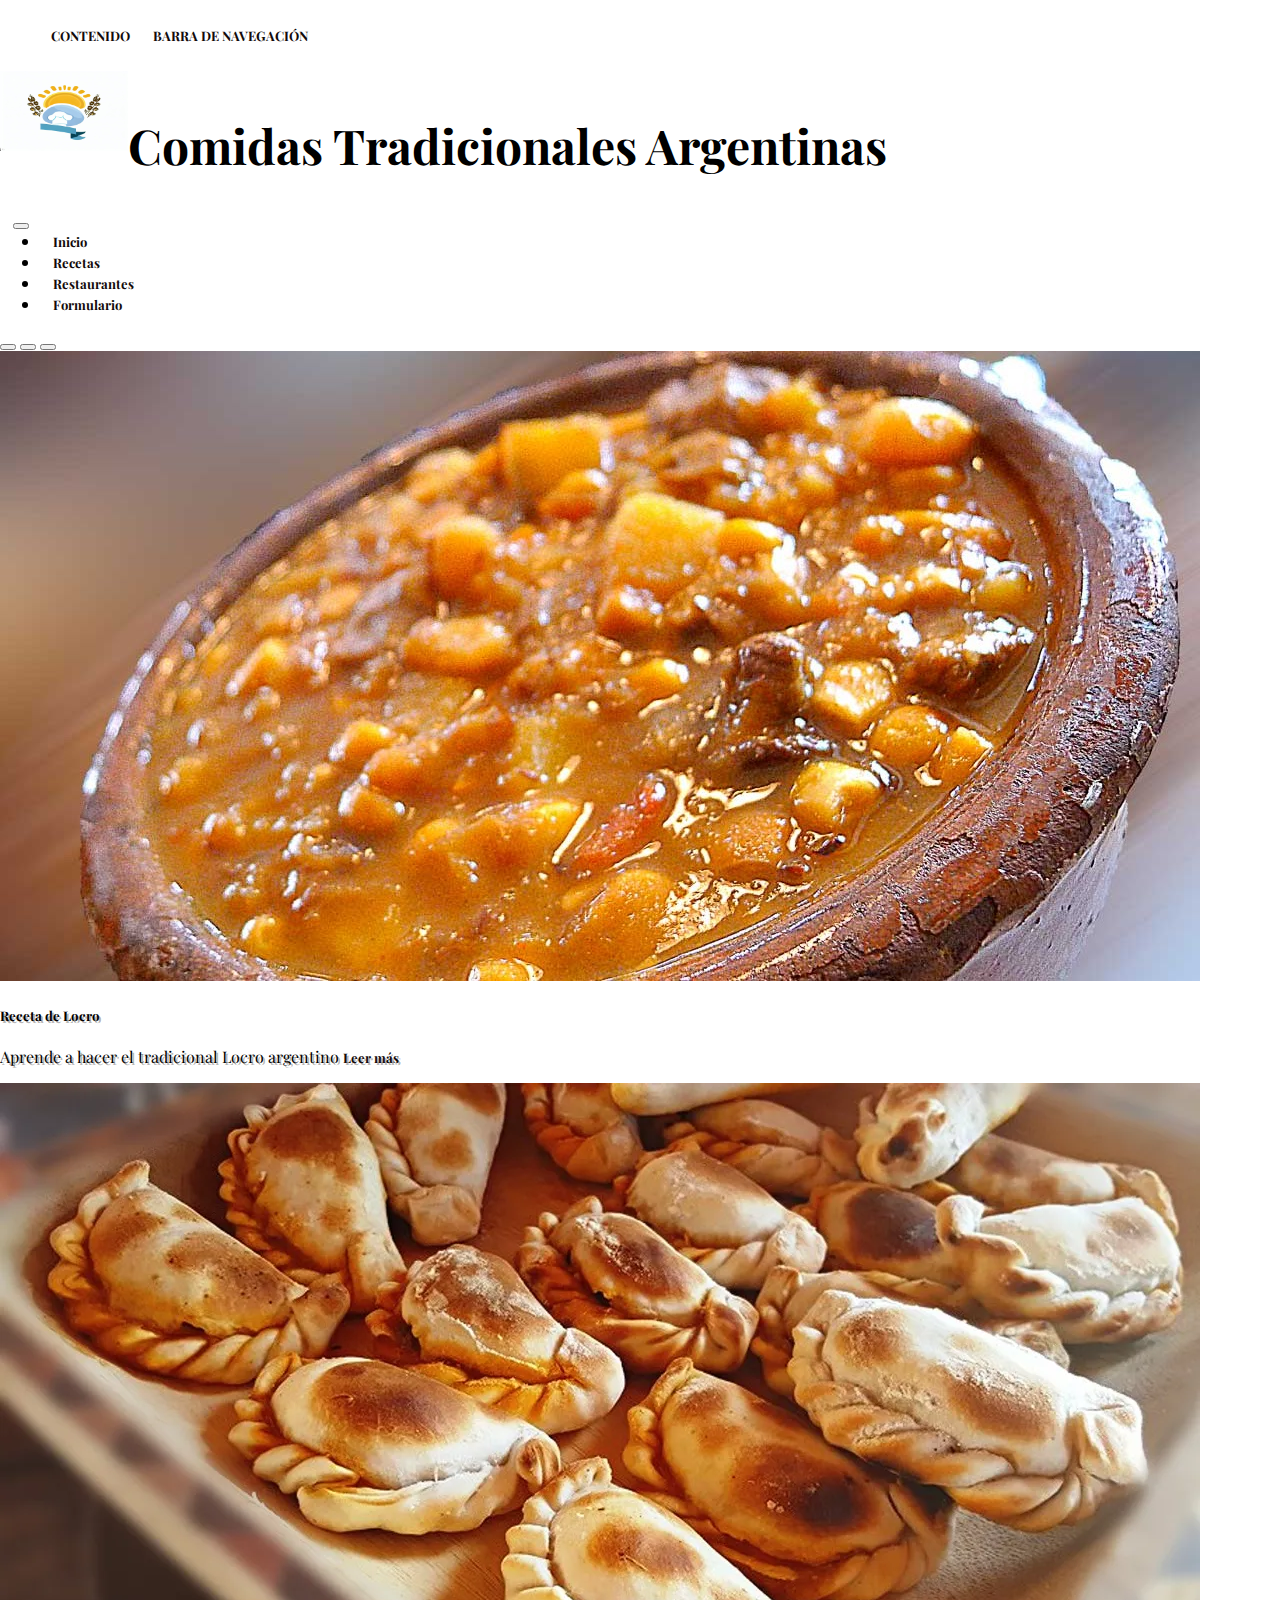
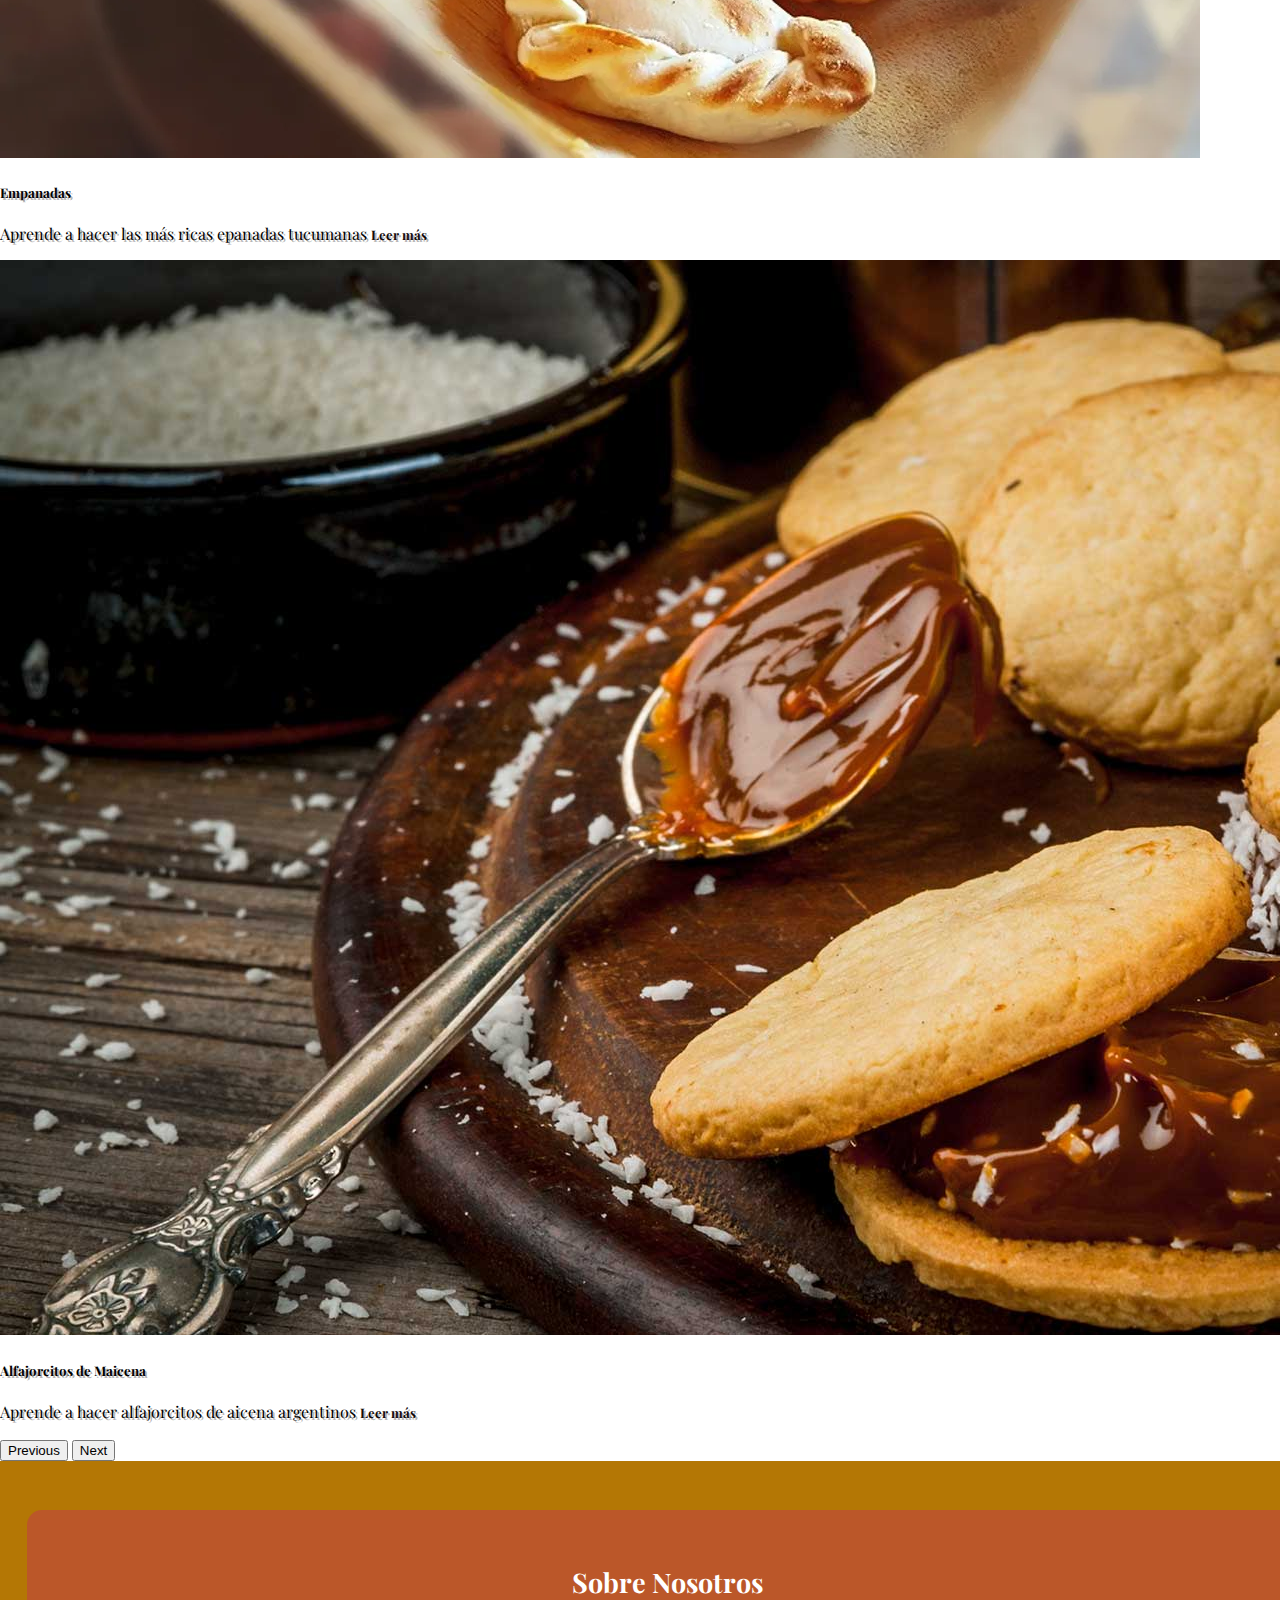
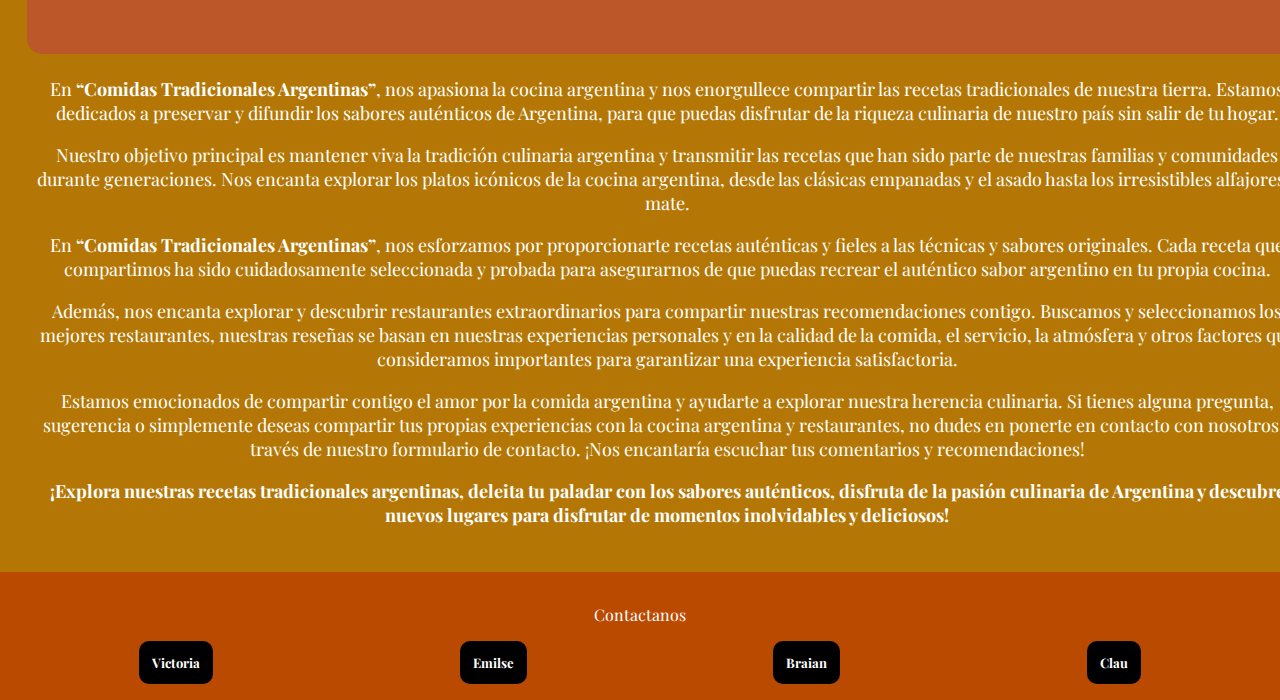
<file: index.html>
<!DOCTYPE html>
<html lang="es">
    <head>
    <meta charset="utf-8"> 
    <meta name="viewport" content="width=device-width, initial-scale=1"> 
    <title>Comidas Tradicionales</title> 
    <link href="https://cdn.jsdelivr.net/npm/bootstrap@5.3.0-alpha3/dist/css/bootstrap.min.css" rel="stylesheet" integrity="sha384-KK94CHFLLe+nY2dmCWGMq91rCGa5gtU4mk92HdvYe+M/SXH301p5ILy+dN9+nJOZ" crossorigin="anonymous"> 
    <link rel="preconnect" href="https://fonts.googleapis.com">
<link rel="preconnect" href="https://fonts.gstatic.com" crossorigin>
<link href="https://fonts.googleapis.com/css2?family=Playfair+Display&display=swap" rel="stylesheet">
<link rel="stylesheet" href="css/styles.css">
    </head> 
    <body> 
    
     
     <nav class="skip-list">
        <ul>
             <li><a href="#contenido">CONTENIDO</a></li>
             <li><a href="#barra-navegacion">BARRA DE NAVEGACIÓN</a></li>
           
        </ul>
    </nav>
     <header>
         <div id="titulo">
             <img src="img/logo.png.jpeg">
             <h1>Comidas Tradicionales Argentinas</h1>
             
         </div>
         <div id="barra-navegacion">
             <nav class="navbar navbar-expand-lg bg-body-tertiary">
  <div class="container-fluid">
    <a class="navbar-brand" href="#"></a>
    <button class="navbar-toggler" type="button" data-bs-toggle="collapse" data-bs-target="#navbarNavDropdown" aria-controls="navbarNavDropdown" aria-expanded="false" aria-label="Toggle navigation">
      <span class="navbar-toggler-icon"></span>
    </button>
    <div class="collapse navbar-collapse" id="navbarNavDropdown">
      <ul class="navbar-nav">
        <li class="nav-item">
          <a class="nav-link active" aria-current="page" href="#">Inicio</a>
        </li>
        <li class="nav-item">
          <a class="nav-link" href="html/recetas.html">Recetas</a>
        </li>
        <li class="nav-item">
          <a class="nav-link" href="html/restaurantes.html">Restaurantes</a>
        </li>
        <li class="nav-item">
            <a class="nav-link" href="html/formulario.html">Formulario</a>
          </li>
        
          </ul>
        </li>
      </ul>
    </div>
  </div>
</nav>
         </div>
     </header>
        <main id="contenido">
            <section class="carrusel">
                <div id="carouselExampleCaptions" class="carousel slide">
  <div class="carousel-indicators">
    <button type="button" data-bs-target="#carouselExampleCaptions" data-bs-slide-to="0" class="active" aria-current="true" aria-label="Slide 1"></button>
    <button type="button" data-bs-target="#carouselExampleCaptions" data-bs-slide-to="1" aria-label="Slide 2"></button>
    <button type="button" data-bs-target="#carouselExampleCaptions" data-bs-slide-to="2" aria-label="Slide 3"></button>
   
  </div>
  <div class="carousel-inner">
    <div class="carousel-item active">
      <img src="img/receta1.jpg" class="d-block w-100" alt="imagen de una plato tradicional de locro">
     
      <div class="carousel-caption d-none d-md-block">
        <h5>Receta de Locro</h5>
        <p>Aprende a hacer el tradicional Locro argentino <a href="html/recetas.html#locro">Leer más</a></p>
      </div>
    </div>
    <div class="carousel-item">
      <img src="img/receta2.jpg" class="d-block w-100" alt="...">
      <div class="carousel-caption d-none d-md-block">
        <h5>Empanadas</h5>
        <p>Aprende a hacer las más ricas epanadas tucumanas <a href="html/recetas.html#empanadas">Leer más</a></p>
      </div>
    </div>
    <div class="carousel-item">
      <img src="img/receta3.jpg" class="d-block w-100" alt="">
      <div class="carousel-caption d-none d-md-block">
        <h5>Alfajorcitos de Maicena</h5>
        <p>Aprende a hacer alfajorcitos de aicena argentinos <a href="html/recetas.html#alfajorcitos">Leer más</a> </p>
      </div>
  
  </div>
  <button class="carousel-control-prev" type="button" data-bs-target="#carouselExampleCaptions" data-bs-slide="prev">
    <span class="carousel-control-prev-icon" aria-hidden="true"></span>
    <span class="visually-hidden">Previous</span>
  </button>
  <button class="carousel-control-next" type="button" data-bs-target="#carouselExampleCaptions" data-bs-slide="next">
    <span class="carousel-control-next-icon" aria-hidden="true"></span>
    <span class="visually-hidden">Next</span>
  </button>
</div>
            </section>
              
                <div class="sobreNosotros">
                <h2>Sobre Nosotros</h2>
                <p>
                    En <b>“Comidas Tradicionales Argentinas”</b>, nos apasiona la cocina argentina y nos enorgullece compartir las recetas tradicionales de nuestra tierra. Estamos dedicados a preservar y difundir los sabores auténticos de Argentina, para que puedas disfrutar de la riqueza culinaria de nuestro país sin salir de tu hogar. </p>
                  <p>Nuestro objetivo principal es mantener viva la tradición culinaria argentina y transmitir las recetas que han sido parte de nuestras familias y comunidades durante generaciones. Nos encanta explorar los platos icónicos de la cocina argentina, desde las clásicas empanadas y el asado hasta los irresistibles alfajores y mate. </p>
                   <p>En <b>“Comidas Tradicionales Argentinas”</b>, nos esforzamos por proporcionarte recetas auténticas y fieles a las técnicas y sabores originales. Cada receta que compartimos ha sido cuidadosamente seleccionada y probada para asegurarnos de que puedas recrear el auténtico sabor argentino en tu propia cocina.</p>
                   <p> Además, nos encanta explorar y descubrir restaurantes extraordinarios para compartir nuestras recomendaciones contigo. Buscamos y seleccionamos los mejores restaurantes, nuestras reseñas se basan en nuestras experiencias personales y en la calidad de la comida, el servicio, la atmósfera y otros factores que consideramos importantes para garantizar una experiencia satisfactoria.</p>
                   <p> Estamos emocionados de compartir contigo el amor por la comida argentina y ayudarte a explorar nuestra herencia culinaria. Si tienes alguna pregunta, sugerencia o simplemente deseas compartir tus propias experiencias con la cocina argentina y restaurantes, no dudes en ponerte en contacto con nosotros a través de nuestro formulario de contacto. ¡Nos encantaría escuchar tus comentarios y recomendaciones!</p>
                   <p> <b>¡Explora nuestras recetas tradicionales argentinas, deleita tu paladar con los sabores auténticos, disfruta de la pasión culinaria de Argentina y descubre nuevos lugares para disfrutar de momentos inolvidables y deliciosos!</b>
                </p>
              </div>

            
        </main>
        <footer>
          <p>Contactanos</p>
            <div class="contactos">
               <a href="mailto:gimenezmariavictoria95@gmail.com">Victoria</a>
              <a href="mailto:emilseferreyra.a@gmail.com">Emilse</a>
              <a href="mailto:">Braian</a>
              <a href="mailto:">Clau</a>
            </div>    
         
        </footer>
        <button id="btnScrollToTop" class="btn-scroll-to-top" title="Volver arriba">&uarr;</button>
        <script src="../js/java.js"></script>

         <script src="https://cdn.jsdelivr.net/npm/bootstrap@5.3.0-alpha3/dist/js/bootstrap.bundle.min.js" integrity="sha384-ENjdO4Dr2bkBIFxQpeoTz1HIcje39Wm4jDKdf19U8gI4ddQ3GYNS7NTKfAdVQSZe" crossorigin="anonymous"></script>
    </body>
</html>
</file>
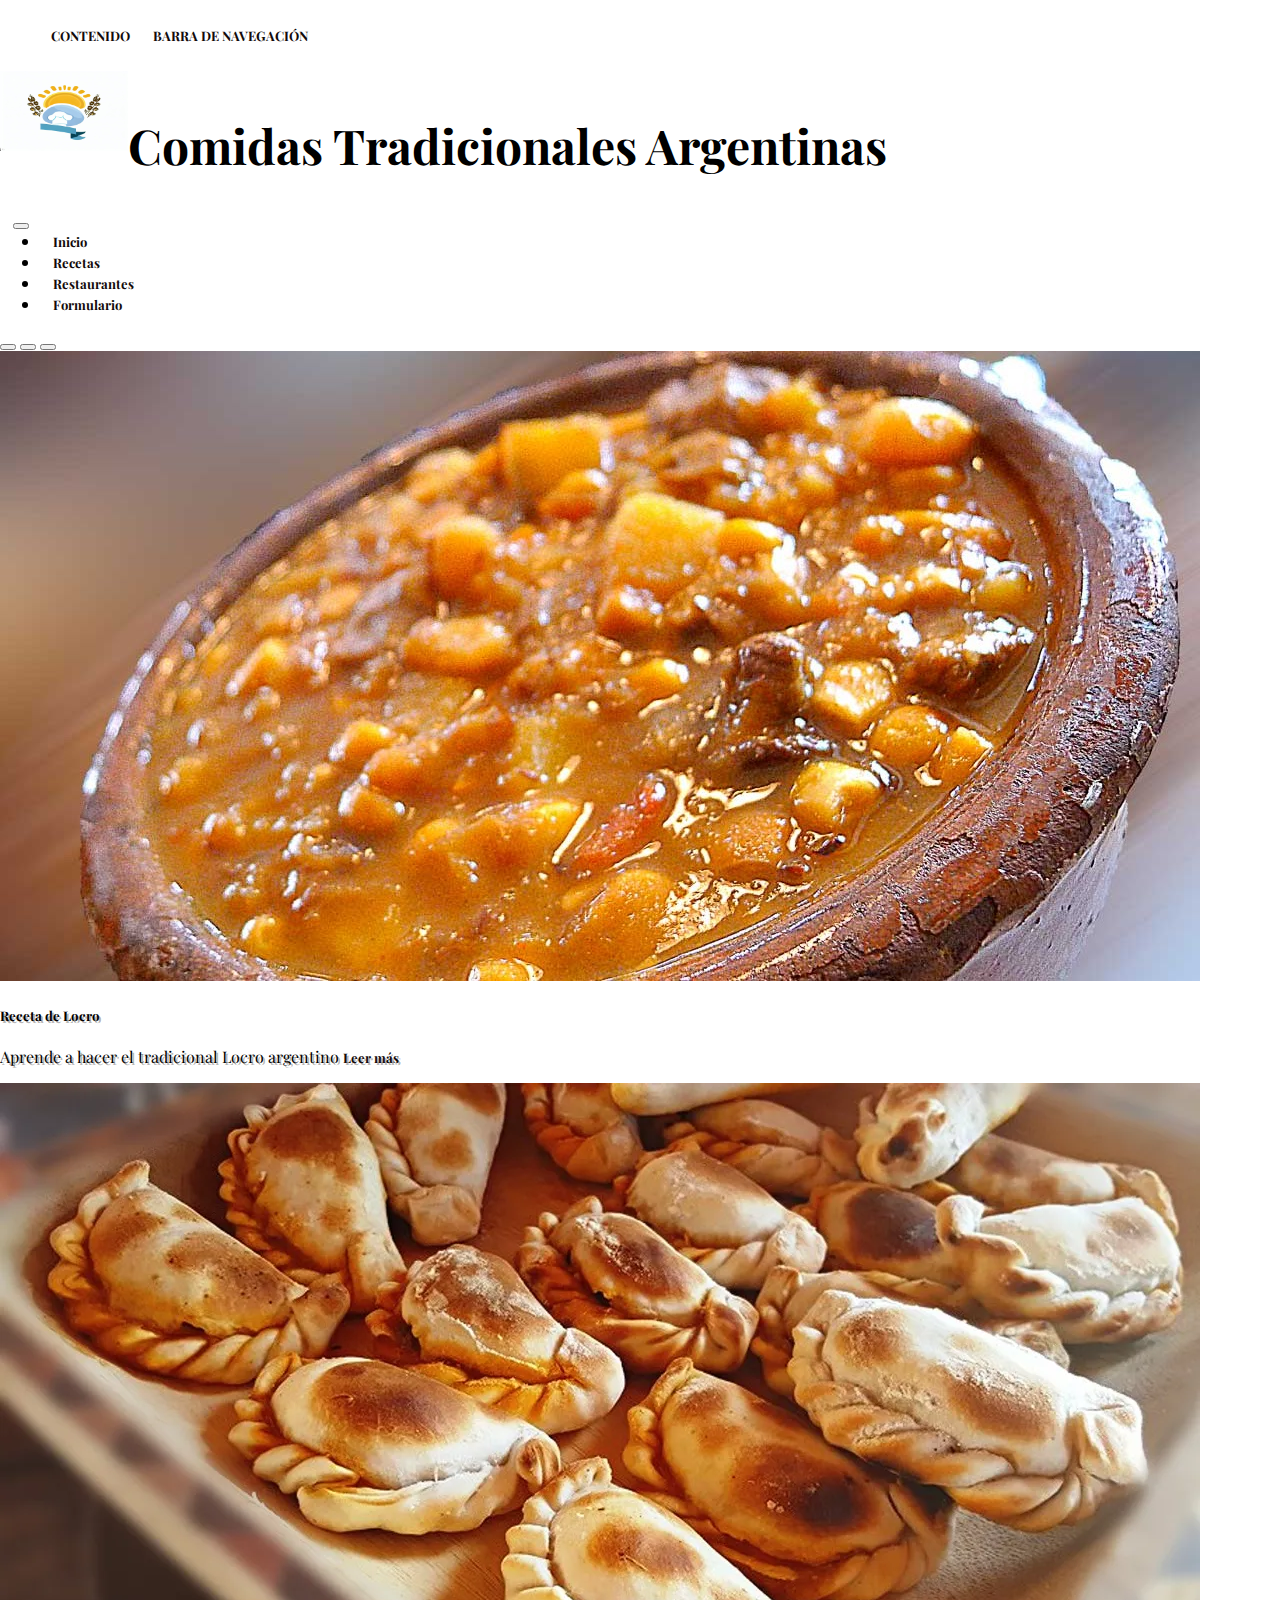
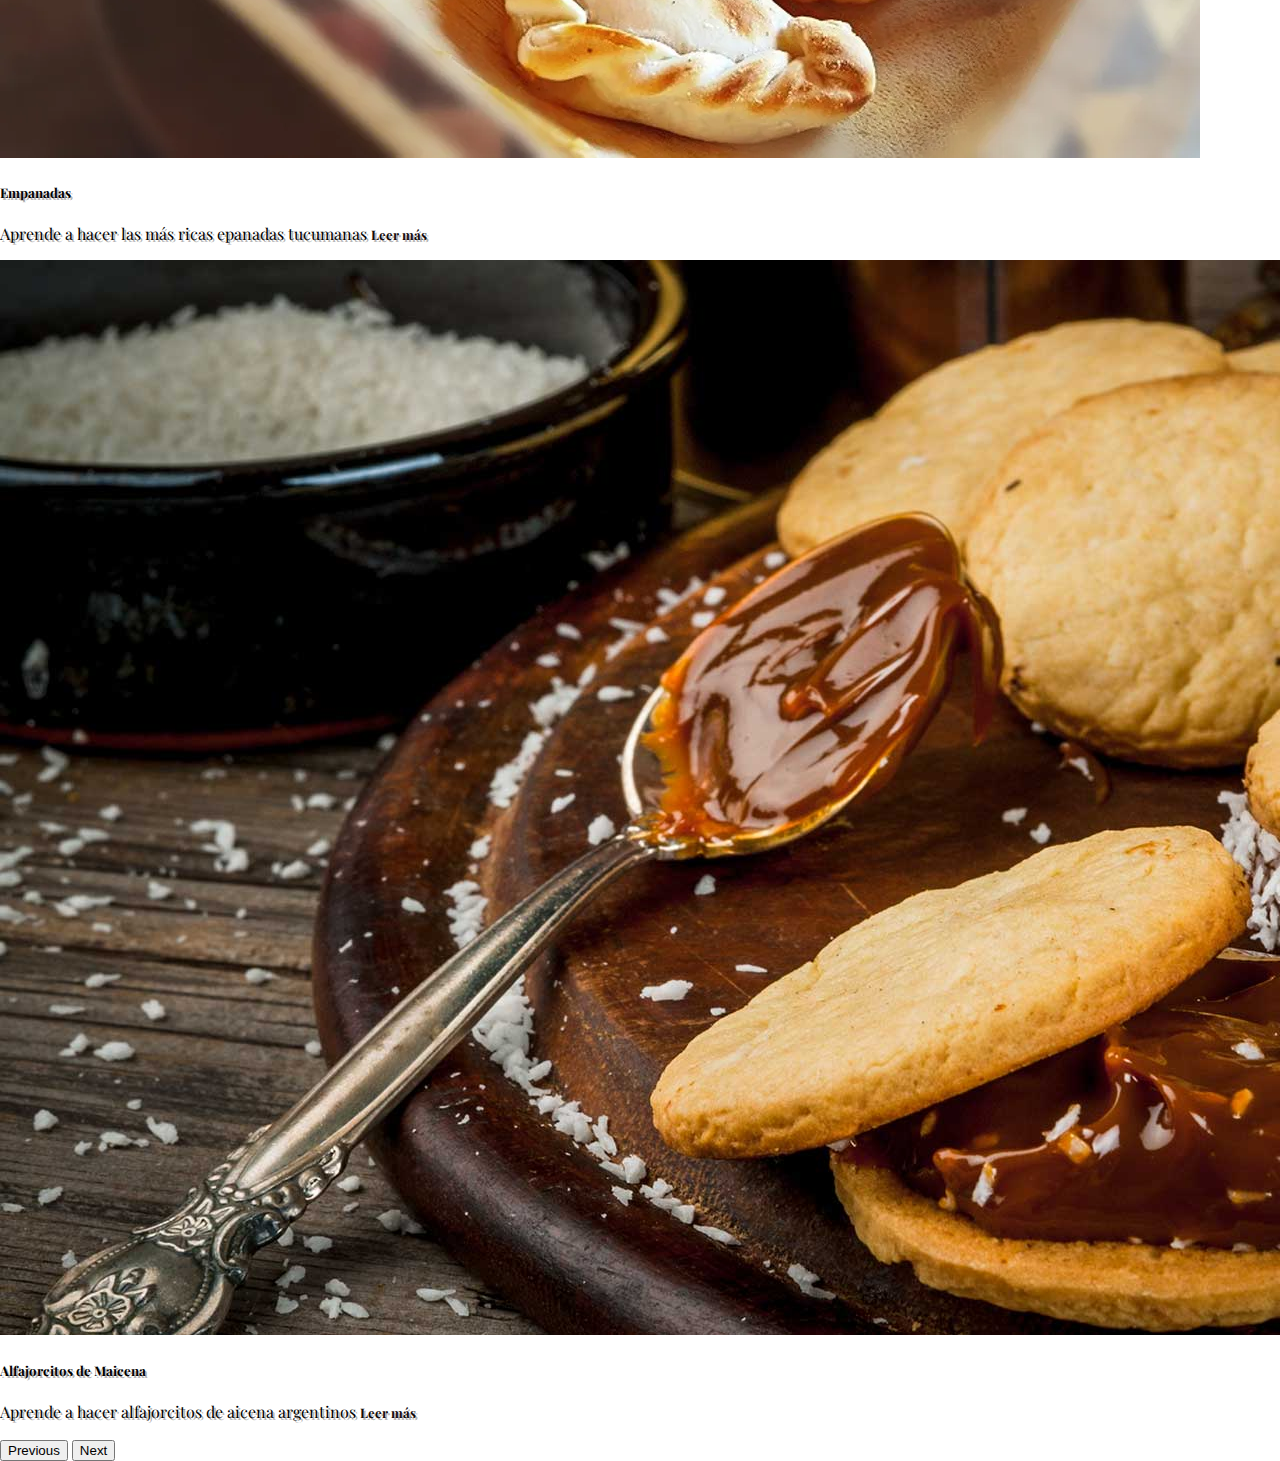
<file: proyecto/index.html>
<!DOCTYPE html>
<html lang="es">
    <head>
    <meta charset="utf-8"> 
    <meta name="viewport" content="width=device-width, initial-scale=1"> 
    <title>Comidas Tradicionales</title> 
    <link href="https://cdn.jsdelivr.net/npm/bootstrap@5.3.0-alpha3/dist/css/bootstrap.min.css" rel="stylesheet" integrity="sha384-KK94CHFLLe+nY2dmCWGMq91rCGa5gtU4mk92HdvYe+M/SXH301p5ILy+dN9+nJOZ" crossorigin="anonymous"> 
    <link rel="preconnect" href="https://fonts.googleapis.com">
<link rel="preconnect" href="https://fonts.gstatic.com" crossorigin>
<link href="https://fonts.googleapis.com/css2?family=Playfair+Display&display=swap" rel="stylesheet">
<link rel="stylesheet" href="css/styles.css">
    </head> 
    <body> 
     <script src="https://cdn.jsdelivr.net/npm/bootstrap@5.3.0-alpha3/dist/js/bootstrap.bundle.min.js" integrity="sha384-ENjdO4Dr2bkBIFxQpeoTz1HIcje39Wm4jDKdf19U8gI4ddQ3GYNS7NTKfAdVQSZe" crossorigin="anonymous"></script>
     
     <nav class="skip-list">
        <ul>
             <li><a href="#contenido">CONTENIDO</a></li>
             <li><a href="#barra-navegacion">BARRA DE NAVEGACIÓN</a></li>
           
        </ul>
    </nav>
     <header>
         <div id="titulo">
             <img src="img/logo.png.jpeg">
             <h1>Comidas Tradicionales Argentinas</h1>
             
         </div>
         <div id="barra-navegacion">
             <nav class="navbar navbar-expand-lg bg-body-tertiary">
  <div class="container-fluid">
    <a class="navbar-brand" href="#"></a>
    <button class="navbar-toggler" type="button" data-bs-toggle="collapse" data-bs-target="#navbarNavDropdown" aria-controls="navbarNavDropdown" aria-expanded="false" aria-label="Toggle navigation">
      <span class="navbar-toggler-icon"></span>
    </button>
    <div class="collapse navbar-collapse" id="navbarNavDropdown">
      <ul class="navbar-nav">
        <li class="nav-item">
          <a class="nav-link active" aria-current="page" href="#">Inicio</a>
        </li>
        <li class="nav-item">
          <a class="nav-link" href="html/recetas.html">Recetas</a>
        </li>
        <li class="nav-item">
          <a class="nav-link" href="html/restaurantes.html">Restaurantes</a>
        </li>
        <li class="nav-item">
            <a class="nav-link" href="html/formulario.html">Formulario</a>
          </li>
        
          </ul>
        </li>
      </ul>
    </div>
  </div>
</nav>
         </div>
     </header>
        <main id="contenido">
            <section class="carrusel">
                <div id="carouselExampleCaptions" class="carousel slide">
  <div class="carousel-indicators">
    <button type="button" data-bs-target="#carouselExampleCaptions" data-bs-slide-to="0" class="active" aria-current="true" aria-label="Slide 1"></button>
    <button type="button" data-bs-target="#carouselExampleCaptions" data-bs-slide-to="1" aria-label="Slide 2"></button>
    <button type="button" data-bs-target="#carouselExampleCaptions" data-bs-slide-to="2" aria-label="Slide 3"></button>
   
  </div>
  <div class="carousel-inner">
    <div class="carousel-item active">
      <img src="img/receta1.jpg" class="d-block w-100" alt="imagen de una plato tradicional de locro">
     
      <div class="carousel-caption d-none d-md-block">
        <h5>Receta de Locro</h5>
        <p>Aprende a hacer el tradicional Locro argentino <a href="html/recetas.html#locro">Leer más</a></p>
      </div>
    </div>
    <div class="carousel-item">
      <img src="img/receta2.jpg" class="d-block w-100" alt="...">
      <div class="carousel-caption d-none d-md-block">
        <h5>Empanadas</h5>
        <p>Aprende a hacer las más ricas epanadas tucumanas <a href="html/recetas.html#empanadas">Leer más</a></p>
      </div>
    </div>
    <div class="carousel-item">
      <img src="img/receta3.jpg" class="d-block w-100" alt="">
      <div class="carousel-caption d-none d-md-block">
        <h5>Alfajorcitos de Maicena</h5>
        <p>Aprende a hacer alfajorcitos de aicena argentinos <a href="html/recetas.html#alfajorcitos">Leer más</a> </p>
      </div>
  
  </div>
  <button class="carousel-control-prev" type="button" data-bs-target="#carouselExampleCaptions" data-bs-slide="prev">
    <span class="carousel-control-prev-icon" aria-hidden="true"></span>
    <span class="visually-hidden">Previous</span>
  </button>
  <button class="carousel-control-next" type="button" data-bs-target="#carouselExampleCaptions" data-bs-slide="next">
    <span class="carousel-control-next-icon" aria-hidden="true"></span>
    <span class="visually-hidden">Next</span>
  </button>
</div>
            </section>
            

            
        </main>
    </body>
</html>
</file>
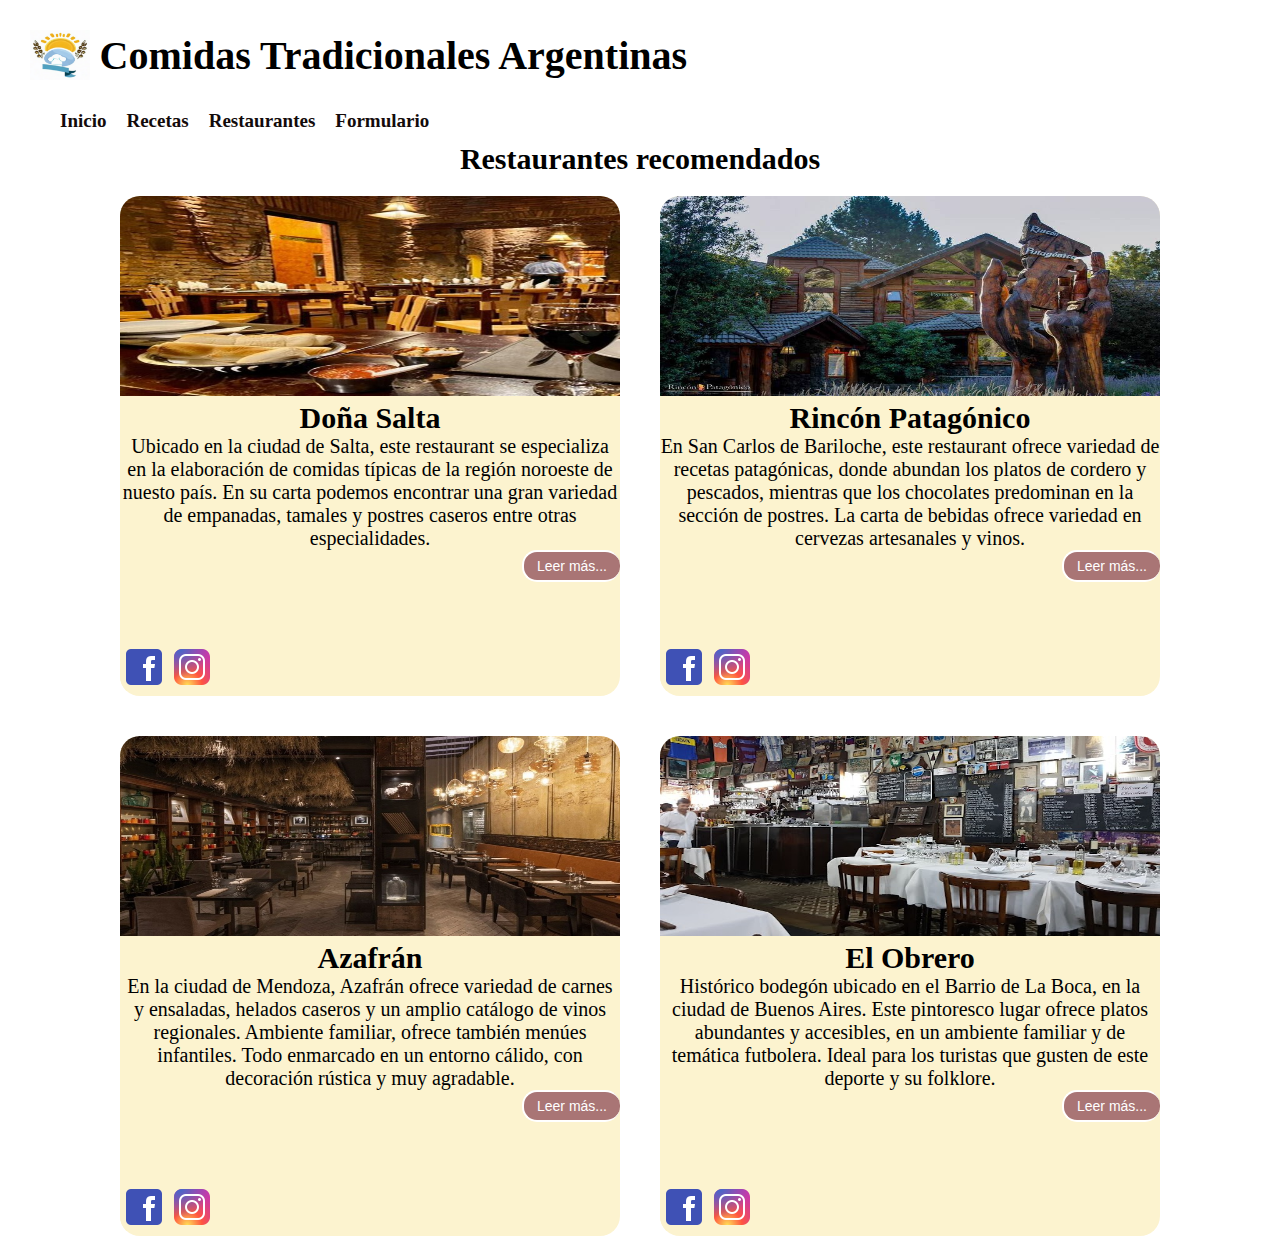
<file: proyecto/Cards_Restaurantes/html/index.html>
<!DOCTYPE html>
<html lang="en">

<head>
    <meta charset="UTF-8">
    <meta http-equiv="X-UA-Compatible" content="IE=edge">
    <meta name="viewport" content="width=device-width, initial-scale=1.0">
    <link rel="stylesheet" href="../css/style.css">
    <link rel="stylesheet" href="../css/styleMenu.css">

</head>

<body>
    <header>
        <div class="logo">
            <img src="../Imagenes/logoVictoria.png" alt="Logo de la Empresa">
            <h1>Comidas Tradicionales Argentinas</h1>
        </div>
        <nav>
            <a href="#">Inicio</a>
            <a href="#">Recetas</a>
            <a href="#">Restaurantes</a>
            <a href="#">Formulario</a>
        </nav>
    </header>

    <h2 style="text-align: center;">Restaurantes recomendados</h2>

    </header>
    
    <div class="container">
        <div class="cards">
            <div class="card_img">
                <img src="../Imagenes/DoniaSalta_Salta.jpg" alt="DoniaSalta">
            </div>
            <div class="card_body">
                <h2 style="text-align: center;">Doña Salta</h2>
                <p style="text-align: center;">Ubicado en la ciudad de Salta, este restaurant se especializa en la
                    elaboración de comidas típicas de la región noroeste de nuesto país. En su carta podemos encontrar
                    una gran variedad de empanadas, tamales y postres caseros entre otras especialidades. </p>
            </div>
            <div class="social-buttons">
                <!-- Botones de redes sociales -->
                <a href="https://www.facebook.com/Do%C3%B1a-Salta-108320140957562/" target="blank
                " class="social-button"><img src="../Imagenes/icon-facebook.png" alt="Facebook"></a>
                <a href="https://www.instagram.com/donasaltaok/" target="_blank" class="social-button"><img
                        src="../Imagenes/icon-instagram.png" alt="Instagram"></a>
            </div>
            <div class="card_footer">
                <button>Leer más...</button>
            </div>
        </div>

        <div class="cards">
            <div class="card_img">
                <img src="../Imagenes/RinconPatagonico_Bariloche.jpg" alt="RinconPatagonico">
            </div>
            <div class="card_body">
                <h2 style="text-align: center;">Rincón Patagónico</h2>
                <p style="text-align: center;">En San Carlos de Bariloche, este restaurant ofrece variedad de recetas
                    patagónicas, donde abundan los platos de cordero y pescados, mientras que los chocolates predominan
                    en la sección de postres. La carta de bebidas ofrece variedad en cervezas artesanales y vinos. </p>
            </div>
            <div class="social-buttons">
                <!-- Botones de redes sociales -->
                <a href="https://www.facebook.com/rinconpatagonicobariloche/" target="_blank" class="social-button"><img
                        src="../Imagenes/icon-facebook.png" alt="Facebook"></a>
                <a href="https://www.instagram.com/rinconpatagonicobariloche/" target="_blank"
                    class="social-button"><img src="../Imagenes/icon-instagram.png" alt="Instagram"></a>
            </div>
            <div class="card_footer">
                <button>Leer más...</button>
            </div>
        </div>

        <div class="cards">
            <div class="card_img">
                <img src="../Imagenes/Azafran_Mendoza.jpg" alt="Azafran">
            </div>
            <div class="card_body">
                <h2 style="text-align: center;">Azafrán</h2>
                <p style="text-align: center;">En la ciudad de Mendoza, Azafrán ofrece variedad de carnes y ensaladas,
                    helados caseros y un amplio catálogo de vinos regionales. Ambiente familiar, ofrece también menúes
                    infantiles. Todo enmarcado en un entorno cálido, con decoración rústica y muy agradable. </p>
            </div>
            <div class="social-buttons">
                <!-- Botones de redes sociales -->
                <a href="https://www.facebook.com/azafranresto" target="_blank" class="social-button"><img
                        src="../Imagenes/icon-facebook.png" alt="Facebook"></a>
                <a href="https://www.instagram.com/azafranresto/" target="_blank" class="social-button"><img
                        src="../Imagenes/icon-instagram.png" alt="Instagram"></a>
            </div>
            <div class="card_footer">
                <button>Leer más...</button>
            </div>
        </div>

        <div class="cards">
            <div class="card_img">
                <img src="../Imagenes/ElObrero_BsAs1.jpg" alt="ElObrero">
            </div>
            <div class="card_body">
                <h2 style="text-align: center;">El Obrero</h2>
                <p style="text-align: center;">Histórico bodegón ubicado en el Barrio de La Boca, en la ciudad de Buenos
                    Aires. Este pintoresco lugar ofrece platos abundantes y accesibles, en un ambiente familiar y de
                    temática futbolera. Ideal para los turistas que gusten de este deporte y su folklore.</p>
            </div>
            <div class="social-buttons">
                <!-- Botones de redes sociales -->
                <a href="https://www.facebook.com/pages/El-Obrero-Restaurante/192807780763457" target="_blank"
                    class="social-button"><img src="../Imagenes/icon-facebook.png" alt="Facebook"></a>
                <a href="https://www.instagram.com/elobrero1954/?hl=es" target="_blank" class="social-button"><img
                        src="../Imagenes/icon-instagram.png" alt="Instagram"></a>
            </div>
            <div class="card_footer">
                <button>Leer más...</button>
            </div>
        </div>
    </div>
    </div>

    <!-- <script src="https://cdn.jsdelivr.net/npm/bootstrap@5.3.0-alpha3/dist/js/bootstrap.bundle.min.js" integrity="sha384-ENjdO4Dr2bkBIFxQpeoTz1HIcje39Wm4jDKdf19U8gI4ddQ3GYNS7NTKfAdVQSZe" crossorigin="anonymous"></script> -->
</body>

</html>
</file>
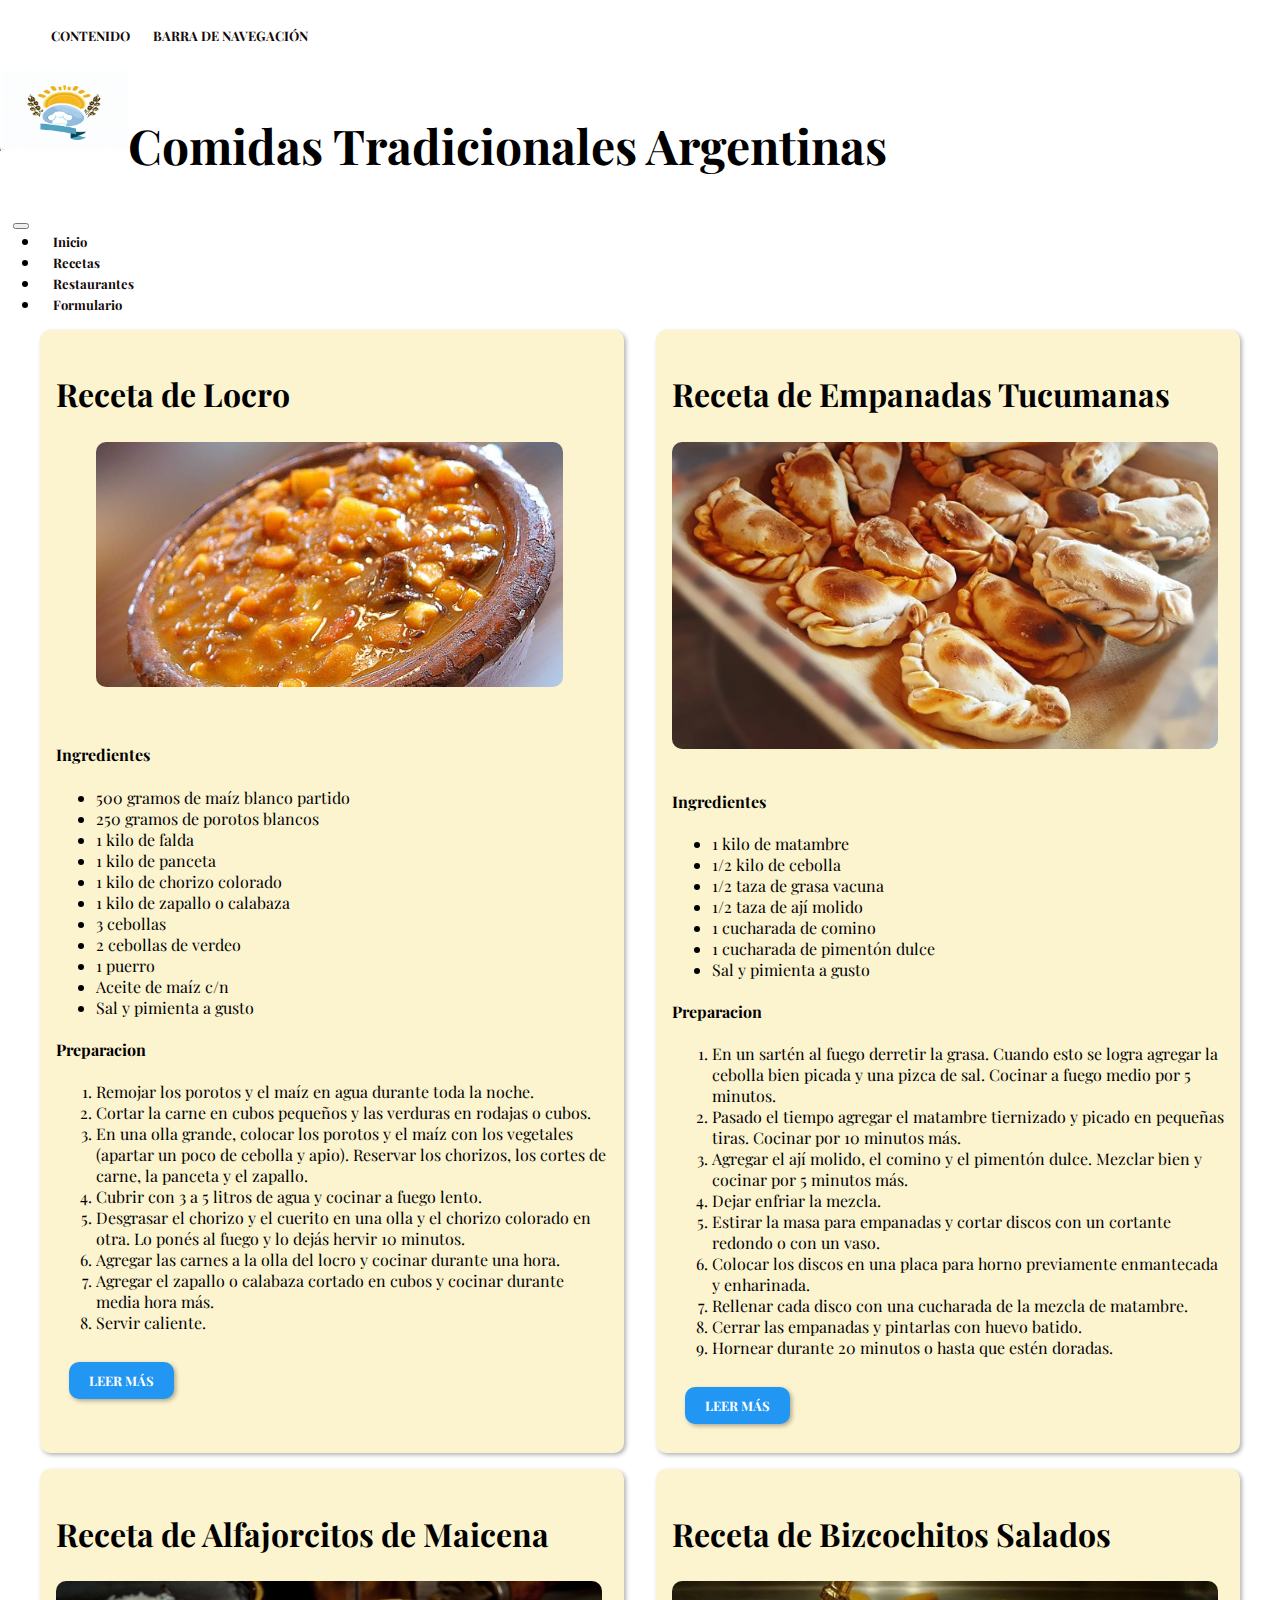
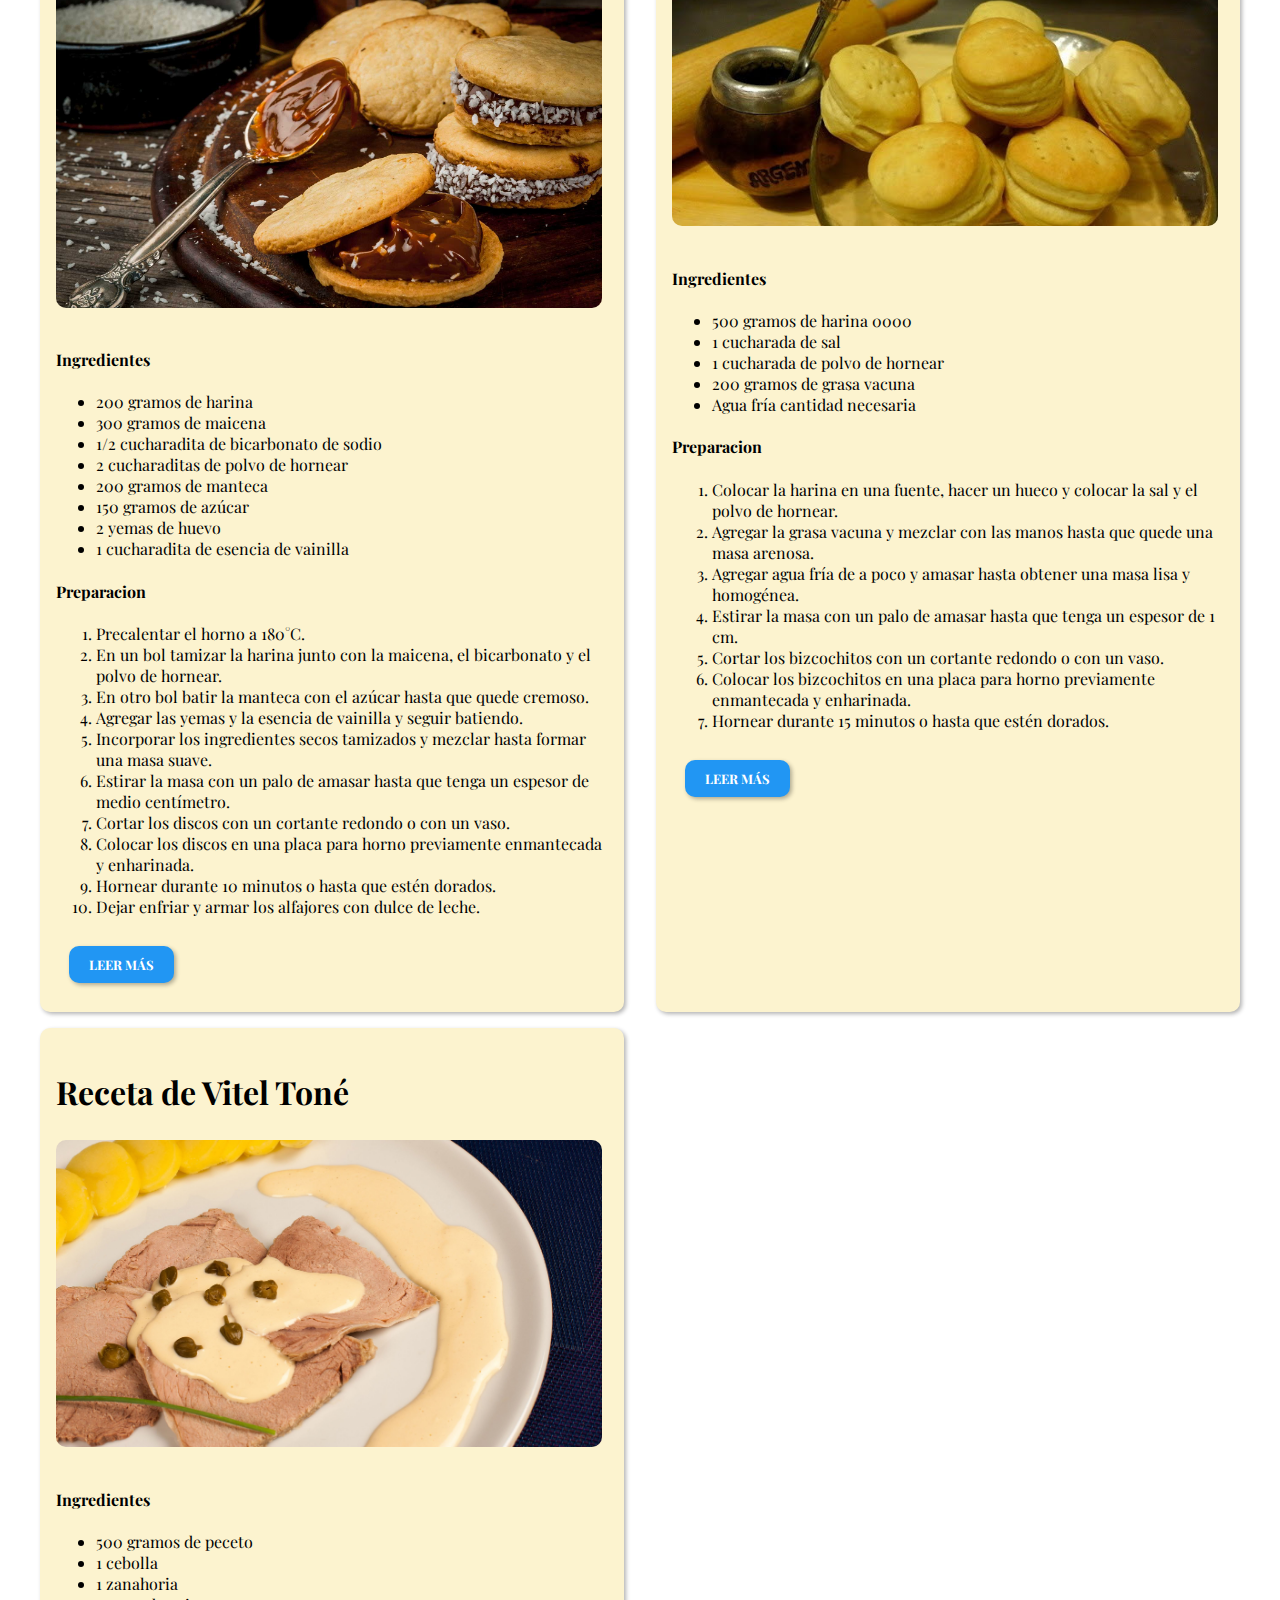
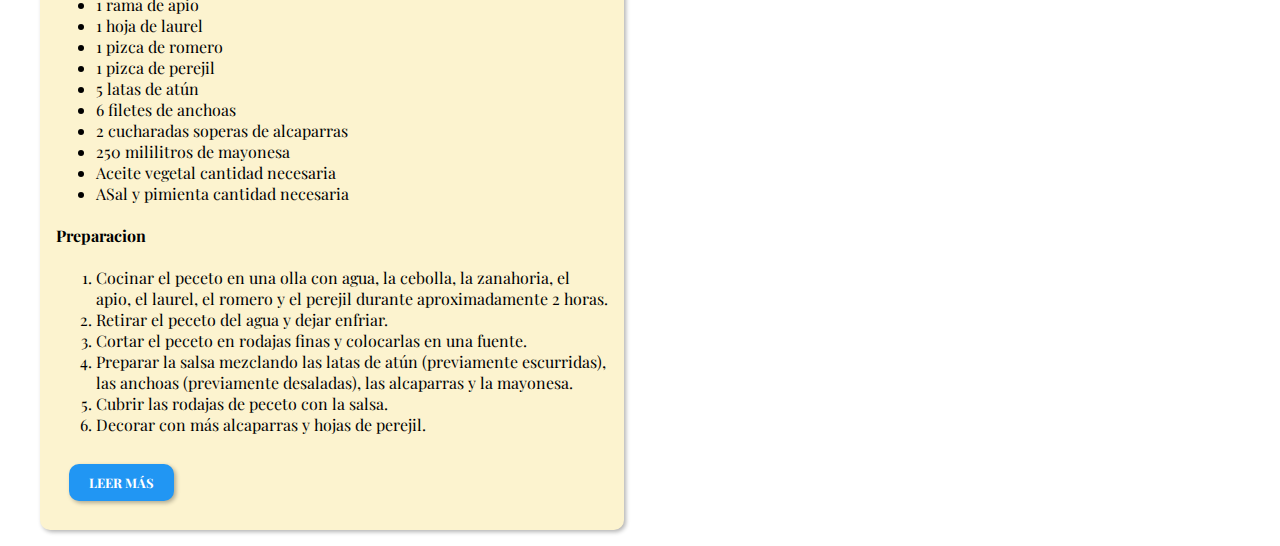
<file: html/recetas.html>
<!DOCTYPE html>
<html lang="es">
    <head>
    <meta charset="utf-8"> 
    <meta name="viewport" content="width=device-width, initial-scale=1"> 
    <title>Comidas Tradicionales</title>
    <link href="https://cdn.jsdelivr.net/npm/bootstrap@5.3.0-alpha3/dist/css/bootstrap.min.css" rel="stylesheet" integrity="sha384-KK94CHFLLe+nY2dmCWGMq91rCGa5gtU4mk92HdvYe+M/SXH301p5ILy+dN9+nJOZ" crossorigin="anonymous"> 
    <link rel="preconnect" href="https://fonts.googleapis.com">
<link rel="preconnect" href="https://fonts.gstatic.com" crossorigin>
<link href="https://fonts.googleapis.com/css2?family=Playfair+Display&display=swap" rel="stylesheet">
<link rel="stylesheet" href="../css/styles.css">
    </head> 
    <body> 
    
     
     <nav class="skip-list">
      <ul>
           <li><a href="#contenido">CONTENIDO</a></li>
           <li><a href="#barra-navegacion">BARRA DE NAVEGACIÓN</a></li>
         
      </ul>
  </nav>
     <header>
         <div id="titulo">
            <img src="../img/logo.png.jpeg">
             <h1>Comidas Tradicionales Argentinas</h1>
             
         </div>
         <div id="barra-navegacion">
             <nav class="navbar navbar-expand-lg bg-body-tertiary">
  <div class="container-fluid">
    <a class="navbar-brand" href="#"></a>
    <button class="navbar-toggler" type="button" data-bs-toggle="collapse" data-bs-target="#navbarNavDropdown" aria-controls="navbarNavDropdown" aria-expanded="false" aria-label="Toggle navigation">
      <span class="navbar-toggler-icon"></span>
    </button>
    <div class="collapse navbar-collapse" id="navbarNavDropdown">
              <ul class="navbar-nav">
                <li class="nav-item">
                  <a class="nav-link active" aria-current="page" href="../index.html">Inicio</a>
                </li>
                <li class="nav-item">
                  <a class="nav-link" href="recetas.html">Recetas</a>
                </li>
                <li class="nav-item">
                  <a class="nav-link" href="restaurantes.html">Restaurantes</a>
                </li>
                <li class="nav-item">
                  <a class="nav-link" href="formulario.html">Formulario</a>
                </li>
              
              </ul>
            </li>
          </ul>
        </div>
      </div>
    </nav>
 </div>
     </header>
     <main id="contenido">
       
             <div class="contenedor dos-columnas">
          <article class="entrada-blog">
            <h2 id="locro">Receta de Locro</h2>
            <figure>
                <img src="../img/receta1.jpg" alt="PLATO DE LOCRO">
            </figure>
            <div class="entrada">
              <h4>Ingredientes</h4>

                <nav class="ingredientes">
                  <ul>
                    <li>500 gramos de maíz blanco partido</li>
                    <li>250 gramos de porotos blancos
                    </li>
                    <li>1 kilo de falda</li>
                    <li>1 kilo de panceta</li>
                    <li>1 kilo de chorizo colorado</li>
                    <li>1 kilo de zapallo o calabaza</li>
                    <li>3 cebollas</li>
                    <li>2 cebollas de verdeo</li>
                    <li>1 puerro</li>
                    <li>Aceite de maíz c/n</li>
                    <li>Sal y pimienta a gusto</li>

                   </ul>

              </nav>
              <h4>Preparacion</h4>
              <nav class="preparacion">
                <ul>
                  <li>Remojar los porotos y el maíz en agua durante toda la noche.</li>
                  <li>Cortar la carne en cubos pequeños y las verduras en rodajas o cubos.</li>
                  <li> En una olla grande, colocar los porotos y el maíz con los vegetales (apartar un poco de cebolla y apio). Reservar los chorizos, los cortes de carne, la panceta y el zapallo.</li>
                  <li>Cubrir con 3 a 5 litros de agua y cocinar a fuego lento.</li>
                  <li>Desgrasar el chorizo y el cuerito en una olla y el chorizo colorado en otra. Lo ponés al fuego y lo dejás hervir 10 minutos.</li>
                  <li>Agregar las carnes a la olla del locro y cocinar durante una hora.</li>
                  <li> Agregar el zapallo o calabaza cortado en cubos y cocinar durante media hora más.</li>
                  <li>Servir caliente.</li>
                </ul>
              </nav>
            </div>
           
            <a href="https://locroargentino.com/">Leer más</a>
        </article>
        <article class="entrada-blog">
          <h2 id="empanadas">Receta de Empanadas Tucumanas</h2>
            <img src="../img/receta2.jpg" alt="empanadas">
            <div class="entrada">
             
              <h4>Ingredientes</h4>
              <nav class="ingredientes">
                <ul>
                  <li>1 kilo de matambre</li>
                  <li>1/2 kilo de cebolla</li>
                  <li> 1/2 taza de grasa vacuna</li>
                  <li> 1/2 taza de ají molido</li>
                  <li>1 cucharada de comino</li>
                  <li>1 cucharada de pimentón dulce</li>
                  <li>Sal y pimienta a gusto</li>
                  
                </ul>
              </nav>
              <h4>Preparacion</h4>
              <nav class="preparacion">
                <ul> 
                  <li>En un sartén al fuego derretir la grasa. Cuando esto se logra agregar la cebolla bien picada y una pizca de sal. Cocinar a fuego medio por 5 minutos.</li>
                  <li>Pasado el tiempo agregar el matambre tiernizado y picado en pequeñas tiras. Cocinar por 10 minutos más.</li>
                  <li>Agregar el ají molido, el comino y el pimentón dulce. Mezclar bien y cocinar por 5 minutos más.</li>
                  <li>Dejar enfriar la mezcla.</li>
                  <li>Estirar la masa para empanadas y cortar discos con un cortante redondo o con un vaso.</li>
                  <li>Colocar los discos en una placa para horno previamente enmantecada y enharinada.</li>
                  <li>Rellenar cada disco con una cucharada de la mezcla de matambre.</li>
                  <li>Cerrar las empanadas y pintarlas con huevo batido.</li>
                  <li>Hornear durante 20 minutos o hasta que estén doradas.</li>
                </ul>
              </nav>
            </div>
            <a href="https://www.paulinacocina.net/empanadas-tucumanas/27063">Leer más</a>
        </article>
        <article class="entrada-blog">
          <h2 id="alfajorcitos">Receta de Alfajorcitos de Maicena</h2>
          <img src="../img/receta3.jpg" alt="alfajorcitos de Maicena">
          <div class="entrada">

            <h4>Ingredientes</h4>
              <nav class="ingredientes">
                <ul>
                 <li>200 gramos de harina</li>
                 <li>300 gramos de maicena</li>
                 <li>1/2 cucharadita de bicarbonato de sodio</li>
                 <li>2 cucharaditas de polvo de hornear</li>
                 <li> 200 gramos de manteca</li>
                 <li>150 gramos de azúcar</li>
                 <li> 2 yemas de huevo</li>
                 <li>1 cucharadita de esencia de vainilla</li>
                
                </ul>
              </nav>
              <h4>Preparacion</h4>
              <nav class="preparacion">
                <ul>
                  <li>Precalentar el horno a 180°C.</li>
                  <li>En un bol tamizar la harina junto con la maicena, el bicarbonato y el polvo de hornear.</li>
                  <li>En otro bol batir la manteca con el azúcar hasta que quede cremoso.</li>
                  <li>Agregar las yemas y la esencia de vainilla y seguir batiendo.</li>
                  <li>Incorporar los ingredientes secos tamizados y mezclar hasta formar una masa suave.</li>
                  <li>Estirar la masa con un palo de amasar hasta que tenga un espesor de medio centímetro.</li>
                  <li>Cortar los discos con un cortante redondo o con un vaso.</li>
                  <li>Colocar los discos en una placa para horno previamente enmantecada y enharinada.</li>
                  <li>Hornear durante 10 minutos o hasta que estén dorados.</li>
                  <li>Dejar enfriar y armar los alfajores con dulce de leche.</li>

                </ul>
              </nav>
            </div>
          <a href="https://www.recetasgratis.net/receta-de-alfajores-de-maicena-originales-36363.html">Leer más</a>
        </article>
        <article class="entrada-blog">
          <h2>Receta de Bizcochitos Salados</h2>
          <img src="../img/receta4.jpg" alt="bizcochitos salados acompañando un mate">
          <div class="entrada">
            <h4>Ingredientes</h4>
            <nav class="ingredientes">
              <ul>
                <li>500 gramos de harina 0000
                </li>
                <li>1 cucharada de sal</li>
                  <li>1 cucharada de polvo  de hornear</li>
                  <li>200 gramos de grasa vacuna</li>
                  <li>Agua fría cantidad necesaria</li>
                
              </ul>
            </nav>
            <h4>Preparacion</h4>
            <nav class="preparacion">
              <ul>
                <li>Colocar la harina en una fuente, hacer un hueco y colocar la sal y el polvo de hornear.</li>
                <li>Agregar la grasa vacuna y mezclar con las manos hasta que quede una masa arenosa.</li>
                <li>Agregar agua fría de a poco y amasar hasta obtener una masa lisa y homogénea.</li>
                <li>Estirar la masa con un palo de amasar hasta que tenga un espesor de 1 cm.</li>
                <li>Cortar los bizcochitos con un cortante redondo o con un vaso.</li>
                <li>Colocar los bizcochitos en una placa para horno previamente enmantecada y enharinada.</li>
                <li>Hornear durante 15 minutos o hasta que estén dorados.</li>
               
              </ul>
            </nav>
          </div>
          <a href="https://cookpad.com/es/recetas/16818363-bizcochitos-estilo-don-satur">Leer más</a>
        </article>
       <article class="entrada-blog">
        <h2>Receta de Vitel Toné</h2>
          <img src="../img/receta5.jpg" alt="Vitel toné">
          <div class="entrada">
            <h4>Ingredientes</h4>
            <nav class="ingredientes">
              <ul>
                <li>500 gramos de peceto</li>
                <li>1 cebolla</li>
                <li>1 zanahoria</li>
                <li>1 rama de apio</li>
                <li>1 hoja de laurel</li>
                <li>1 pizca de romero</li>
                <li>1 pizca de perejil</li>
                <li>5 latas de atún</li>
                <li>6 filetes de anchoas</li>
                <li>2 cucharadas soperas de alcaparras</li>
                <li>250 mililitros de mayonesa</li>
                <li>Aceite vegetal cantidad necesaria</li>
                <li>ASal y pimienta cantidad necesaria</li>
              
              </ul>
            </nav>
            <h4>Preparacion</h4>
            <nav class="preparacion">
              <ul>
                <li>Cocinar el peceto en una olla con agua, la cebolla, la zanahoria, el apio, el laurel, el romero y el perejil durante aproximadamente 2 horas.</li>
                <li>Retirar el peceto del agua y dejar enfriar.</li>
                <li>Cortar el peceto en rodajas finas y colocarlas en una fuente.</li>
                <li>Preparar la salsa mezclando las latas de atún (previamente escurridas), las anchoas (previamente desaladas), las alcaparras y la mayonesa.</li>
                <li>Cubrir las rodajas de peceto con la salsa.</li>
                <li>Decorar con más alcaparras y hojas de perejil.</li>
               
              </ul>
            </nav>

          </div>
          <a href="https://www.recetasgratis.net/receta-de-vitel-tone-73798.html">Leer más</a>
        </article>
        
    </div>
      
     </main>

     <button id="btnScrollToTop" class="btn-scroll-to-top" title="Volver arriba">&uarr;</button>
    <script src="../js/java.js"></script>


     <script src="https://cdn.jsdelivr.net/npm/bootstrap@5.3.0-alpha3/dist/js/bootstrap.bundle.min.js" integrity="sha384-ENjdO4Dr2bkBIFxQpeoTz1HIcje39Wm4jDKdf19U8gI4ddQ3GYNS7NTKfAdVQSZe" crossorigin="anonymous"></script>
    </body>
</html>
</file>
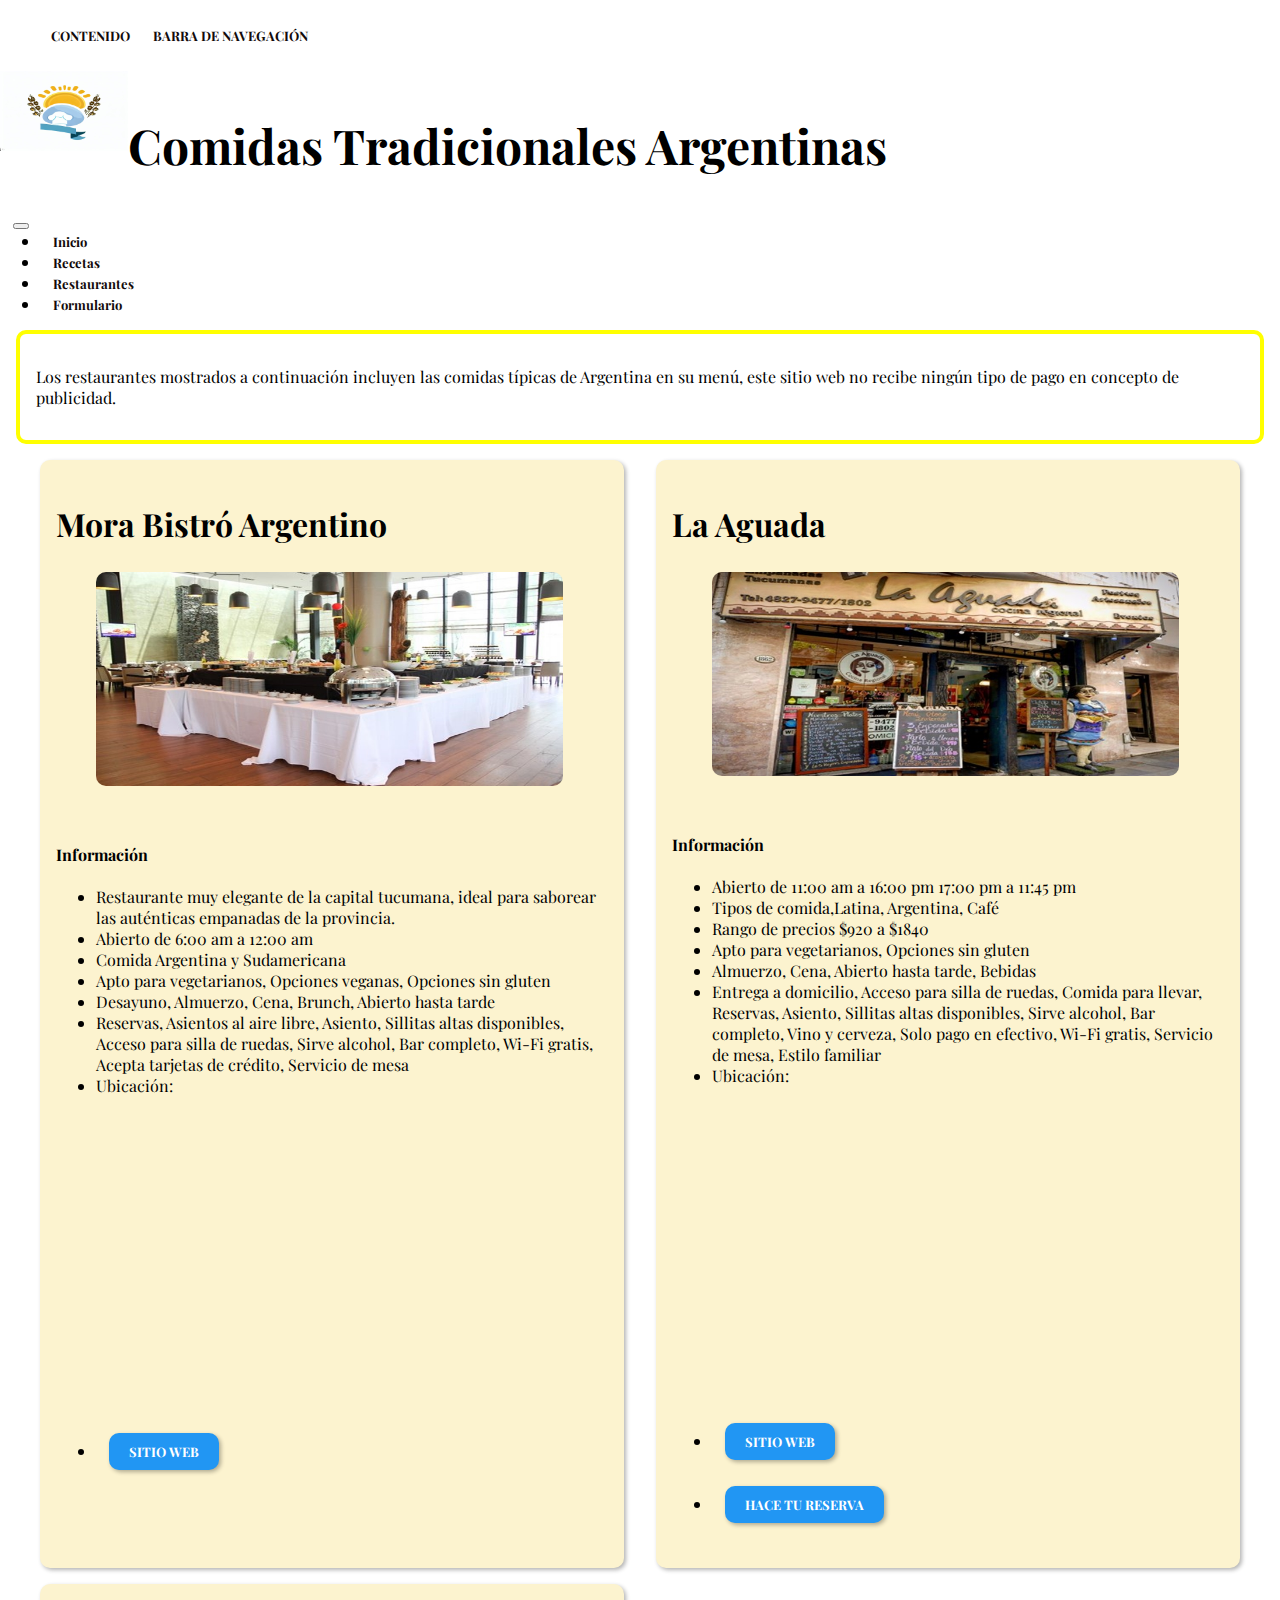
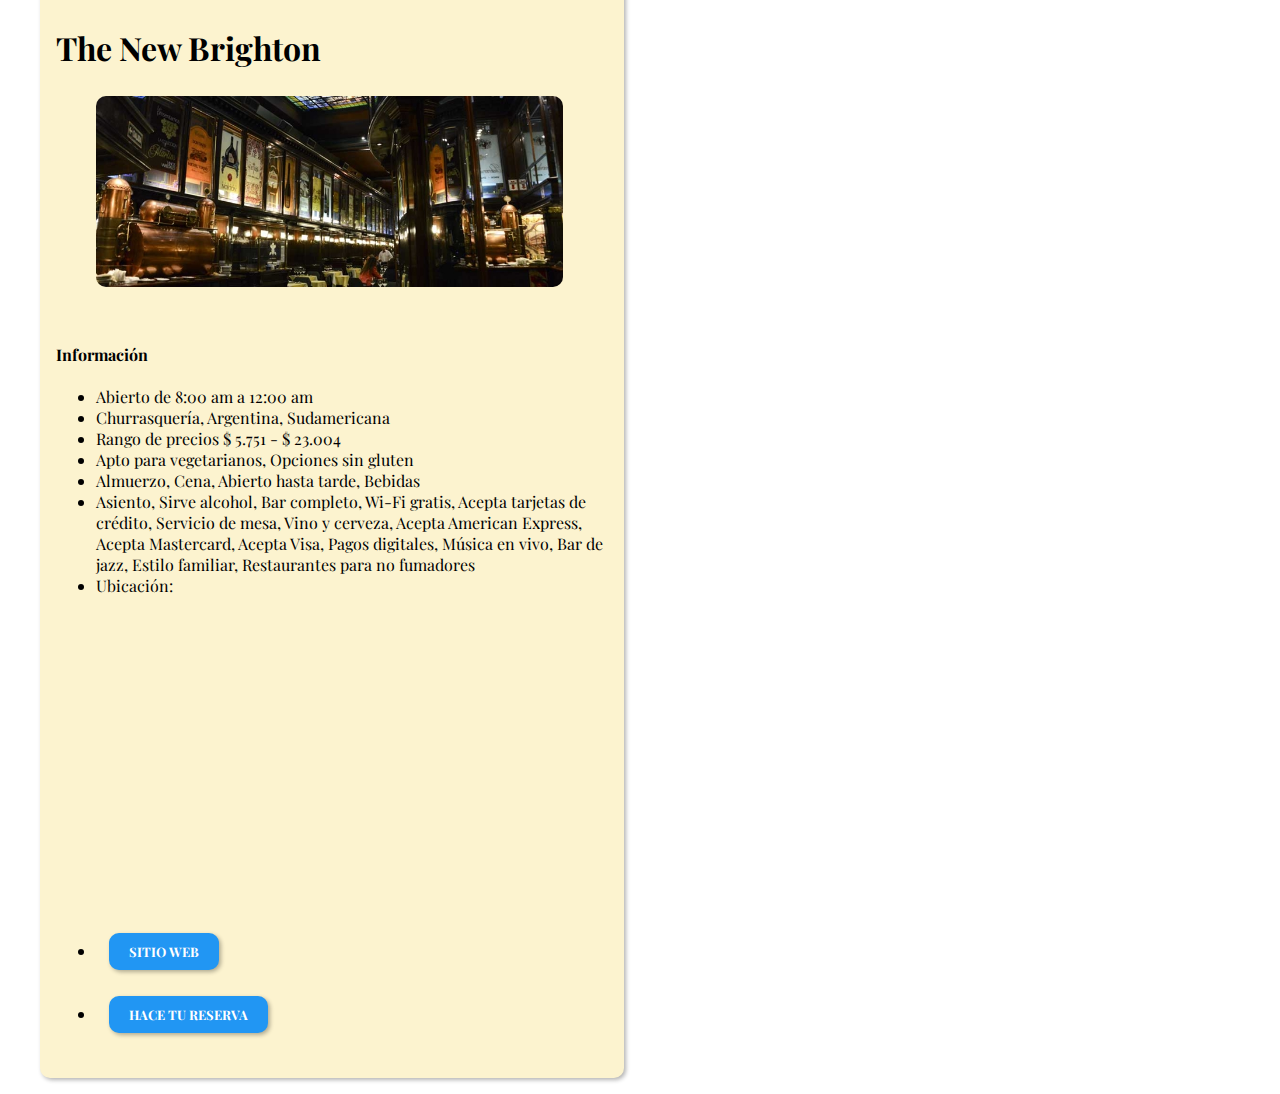
<file: html/restaurantes.html>
<!DOCTYPE html>
<html lang="es">
<head>
    <meta charset="UTF-8">
    <meta http-equiv="X-UA-Compatible" content="IE=edge">
    <meta name="viewport" content="width=device-width, initial-scale=1.0">
    <title>Comidas Tradicionales</title> 
    <link href="https://cdn.jsdelivr.net/npm/bootstrap@5.3.0-alpha3/dist/css/bootstrap.min.css" rel="stylesheet" integrity="sha384-KK94CHFLLe+nY2dmCWGMq91rCGa5gtU4mk92HdvYe+M/SXH301p5ILy+dN9+nJOZ" crossorigin="anonymous"> 
    <link rel="preconnect" href="https://fonts.googleapis.com">
    <link rel="preconnect" href="https://fonts.gstatic.com" crossorigin>
    <link href="https://fonts.googleapis.com/css2?family=Playfair+Display&display=swap" rel="stylesheet">
    <link rel="stylesheet" href="../css/styles.css">
</head>
<body>
   
     
    <nav class="skip-list">
       <ul>
            <li><a href="#contenido">CONTENIDO</a></li>
            <li><a href="#barra-navegacion">BARRA DE NAVEGACIÓN</a></li>
          
       </ul>
   </nav>
    <header>
        <div id="titulo">
            <img src="../img/logo.png.jpeg">
            <h1>Comidas Tradicionales Argentinas</h1>
            
        </div>
        <div id="barra-navegacion">
            <nav class="navbar navbar-expand-lg bg-body-tertiary">
 <div class="container-fluid">
   <a class="navbar-brand" href="#"></a>
   <button class="navbar-toggler" type="button" data-bs-toggle="collapse" data-bs-target="#navbarNavDropdown" aria-controls="navbarNavDropdown" aria-expanded="false" aria-label="Toggle navigation">
     <span class="navbar-toggler-icon"></span>
   </button>
   <div class="collapse navbar-collapse" id="navbarNavDropdown">
     <ul class="navbar-nav">
       <li class="nav-item">
         <a class="nav-link active" aria-current="page" href="../index.html">Inicio</a>
       </li>
       <li class="nav-item">
         <a class="nav-link" href="recetas.html">Recetas</a>
       </li>
       <li class="nav-item">
         <a class="nav-link" href="#">Restaurantes</a>
       </li>
       <li class="nav-item">
           <a class="nav-link" href="formulario.html">Formulario</a>
         </li>
       
         </ul>
       </li>
     </ul>
   </div>
 </div>
</nav>
        </div>
    </header>

    <main id="contenido">
      <div class="aclaracion">
      
        <p>Los restaurantes mostrados a continuación incluyen las comidas 
          típicas de Argentina en su menú, este sitio web no recibe ningún tipo de pago en 
        concepto de publicidad.</p>
      </div>
        <div class="contenedor dos-columnas">
            <article class="entrada-blog">
                <h2 id="mora-bistro">Mora Bistró Argentino</h2>
                <figure>
                    <img src="../img/mora-bistro-argentino2.jpg" alt="restaurante tucumano">
                </figure>
                <div class="entrada">
                    <h4>Información</h4>

                        <nav>
                            <ul>
                                <li>
                                Restaurante muy elegante de la capital tucumana, ideal para saborear las auténticas empanadas de la provincia.
                                </li>
                                <li>Abierto de 6:00 am a 12:00 am</li>
                                <li>Comida Argentina y Sudamericana </li>
                                <li>Apto para vegetarianos, Opciones veganas, Opciones sin gluten
                                </li>
                                <li>Desayuno, Almuerzo, Cena, Brunch, Abierto hasta tarde</li>
                                <li>Reservas, Asientos al aire libre, Asiento, Sillitas altas disponibles, Acceso para silla de ruedas, Sirve alcohol, Bar completo, Wi-Fi gratis, Acepta tarjetas de crédito, Servicio de mesa</li>
                                <li>Ubicación:  
                                  <iframe class="mapa" src="https://www.google.com/maps/embed?pb=!1m18!1m12!1m3!1d3560.4220565665537!2d-65.19603962468521!3d-26.8265251766986!2m3!1f0!2f0!3f0!3m2!1i1024!2i768!4f13.1!3m3!1m2!1s0x94225c1db615db33%3A0x365afbb689e8dc13!2sHait%C3%AD%20Y%2C%20T4000%20San%20Miguel%20de%20Tucum%C3%A1n%2C%20Tucum%C3%A1n!5e0!3m2!1ses-419!2sar!4v1685394685456!5m2!1ses-419!2sar" width="" height="" style="border:0;" allowfullscreen="" loading="lazy" referrerpolicy="no-referrer-when-downgrade">Ubicacion</iframe>
                                </li>
                                <li>
                                    <a href="https://www.instagram.com/morabistroargentino/?hl=es-la" target="_blank">Sitio Web</a>

                                </li>
                            </ul>
                        </nav>

                    </article>
                    <article class="entrada-blog">
                      <h2 id="aguada">La Aguada</h2>
                <figure>
                    <img src="../img/la-aguada.jpg" alt="restaurante porteño">
                </figure>
                <div class="entrada">
                  <h4>Información</h4>
        
                    <nav >
                      <ul>
                        <li>Abierto de 11:00 am a 16:00 pm 17:00 pm a 11:45 pm</li>
                        <li>Tipos de comida,Latina, Argentina, Café</li>
                        <li>Rango de precios $920 a $1840
                        </li>
                        <li>Apto para vegetarianos, Opciones sin gluten</li>
                        <li>Almuerzo, Cena, Abierto hasta tarde, Bebidas</li>
                        <li>
                        Entrega a domicilio, Acceso para silla de ruedas, Comida para llevar, Reservas, Asiento, Sillitas altas disponibles, Sirve alcohol, Bar completo, Vino y cerveza, Solo pago en efectivo, Wi-Fi gratis, Servicio de mesa, Estilo familiar
                        </li>
                        <li>Ubicación:  
                          <iframe class="mapa" src="https://www.google.com/maps/embed?pb=!1m18!1m12!1m3!1d205.28739099011747!2d-58.40937238254087!3d-34.589030600059715!2m3!1f0!2f0!3f0!3m2!1i1024!2i768!4f13.1!3m3!1m2!1s0x95bcca83a170235f%3A0x9ce3696e1d304572!2sLa%20Aguada!5e0!3m2!1ses-419!2sar!4v1685395621773!5m2!1ses-419!2sar" width="" height="" style="border:0;" allowfullscreen="" loading="lazy" referrerpolicy="no-referrer-when-downgrade"></iframe>
                          </li>
                          <li>
                            <a href="https://www.laaguada.com.ar/" target="_blank">Sitio Web</a>
        
                          </li>
                          <li>
                           <a href="tel:+541148279477">Hace tu reserva</a> 
                          </li>
                       </ul>
                  </nav>
                  </div>
                  </article>
                    <article class="entrada-blog">
                      <h2 id="brighton">The New Brighton</h2>
                      <figure>
                          <img src="../img/newbrighton.jpg" alt="restaurante porteño">
                      </figure>
                      <div class="entrada">
                        <h4>Información</h4>
                            <nav>
                            <ul>
                              <li>Abierto de 8:00 am a 12:00 am</li>
                              <li>Churrasquería, Argentina, Sudamericana</li>
                              <li>Rango de precios $ 5.751 - $ 23.004
                              </li>
                              <li>Apto para vegetarianos, Opciones sin gluten</li>
                              <li>Almuerzo, Cena, Abierto hasta tarde, Bebidas</li>
                              <li>
                                Asiento, Sirve alcohol, Bar completo, Wi-Fi gratis, Acepta tarjetas de crédito, Servicio de mesa, Vino y cerveza, Acepta American Express, Acepta Mastercard, Acepta Visa, Pagos digitales, Música en vivo, Bar de jazz, Estilo familiar, Restaurantes para no fumadores
                              </li>
                              <li>Ubicación:  
                                <iframe class="mapa" src="https://www.google.com/maps/embed?pb=!1m18!1m12!1m3!1d205.24938334622132!2d-58.375935282540894!3d-34.60441100008962!2m3!1f0!2f0!3f0!3m2!1i1024!2i768!4f13.1!3m3!1m2!1s0x95bccacd95714169%3A0x96c9c3987a548be9!2sThe%20New%20Brighton!5e0!3m2!1ses-419!2sar!4v1685395904104!5m2!1ses-419!2sar" width="" height="" style="border:0;" allowfullscreen="" loading="lazy" referrerpolicy="no-referrer-when-downgrade"></iframe>
                                </li>
                                <li>
                                  <a href="https://www.facebook.com/BrightonBuenosAires/" target="_blank">Sitio Web</a>
              
                                </li>
                                <li>
                                  <a href="tel:+54011 63465179">Hace tu reserva</a>
                                </li>
                             </ul>
                            </nav>
                           </div> 
                    </article>
                </div>
        </div>

    </main>
    
    <button id="btnScrollToTop" class="btn-scroll-to-top" title="Volver arriba">&uarr;</button>
    <script src="../js/java.js"></script>
    <script src="https://cdn.jsdelivr.net/npm/bootstrap@5.3.0-alpha3/dist/js/bootstrap.bundle.min.js" integrity="sha384-ENjdO4Dr2bkBIFxQpeoTz1HIcje39Wm4jDKdf19U8gI4ddQ3GYNS7NTKfAdVQSZe" crossorigin="anonymous"></script>
</body>
</html>
</file>
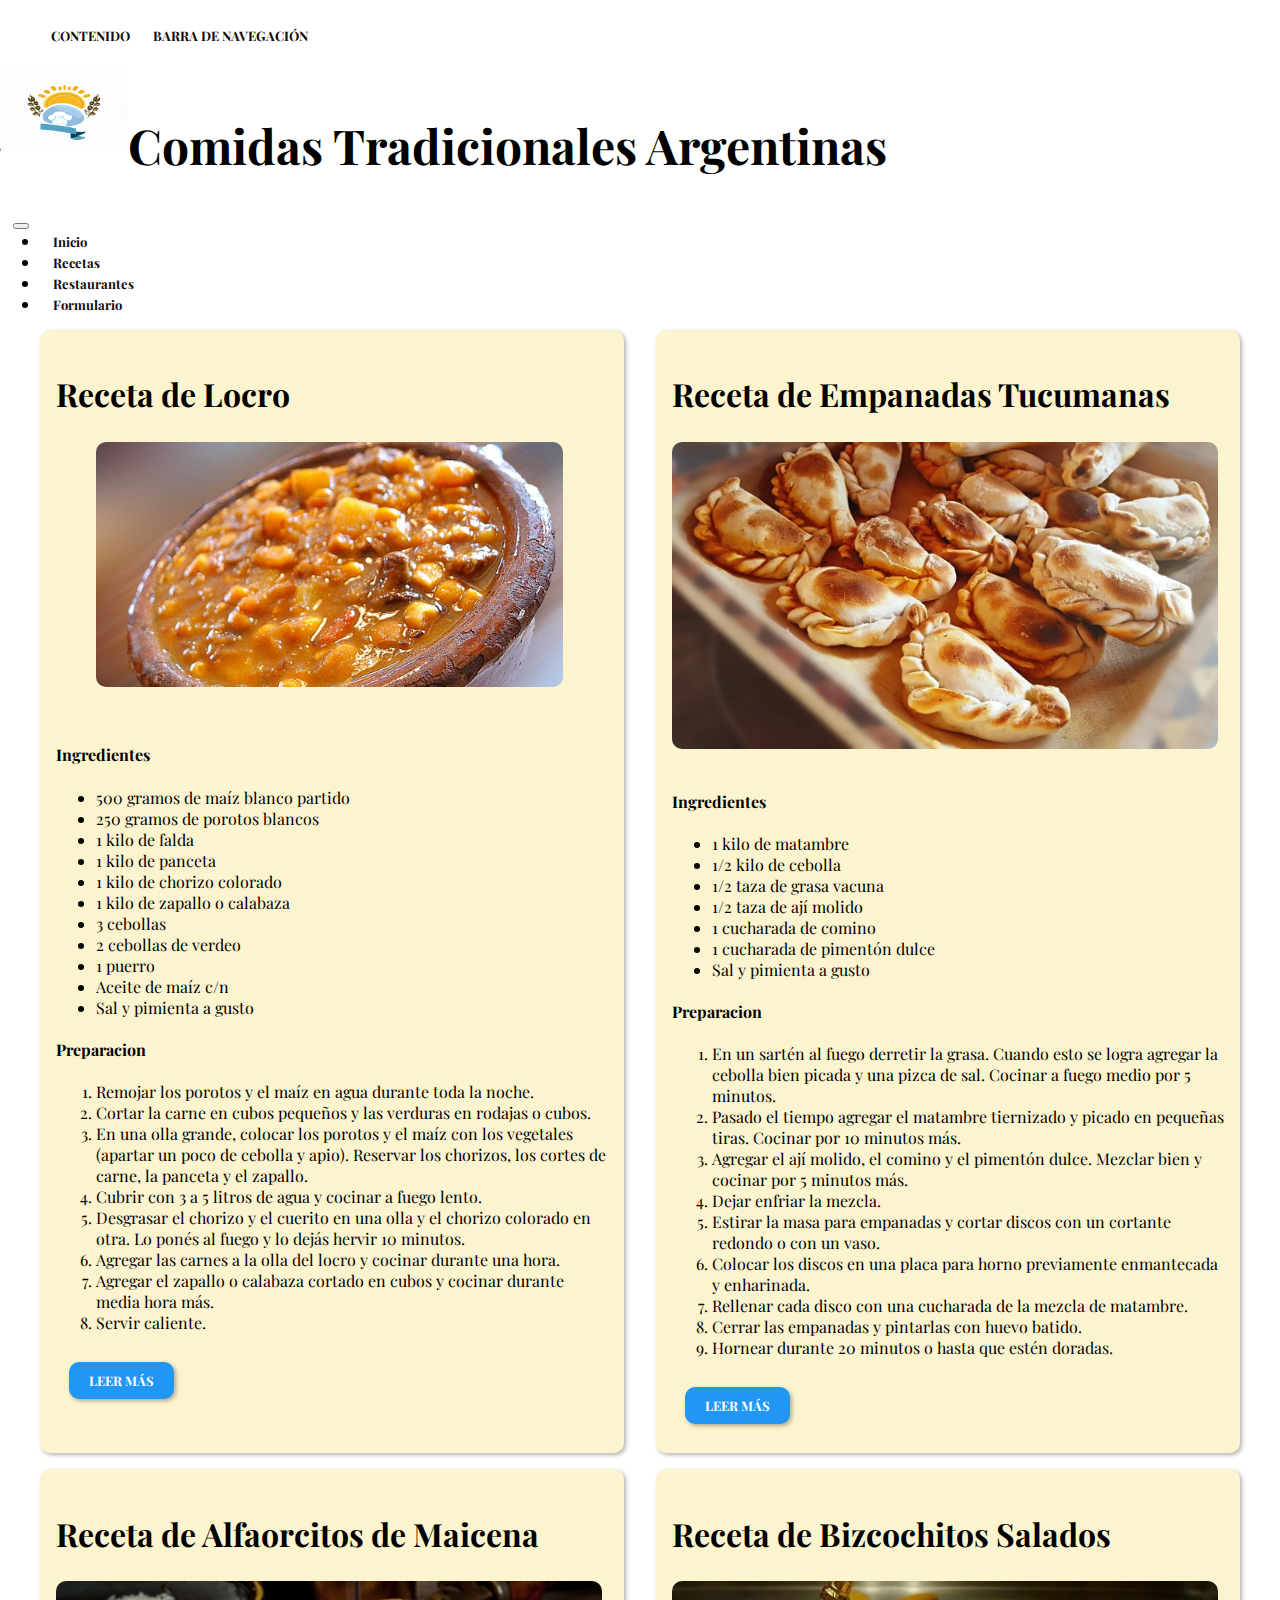
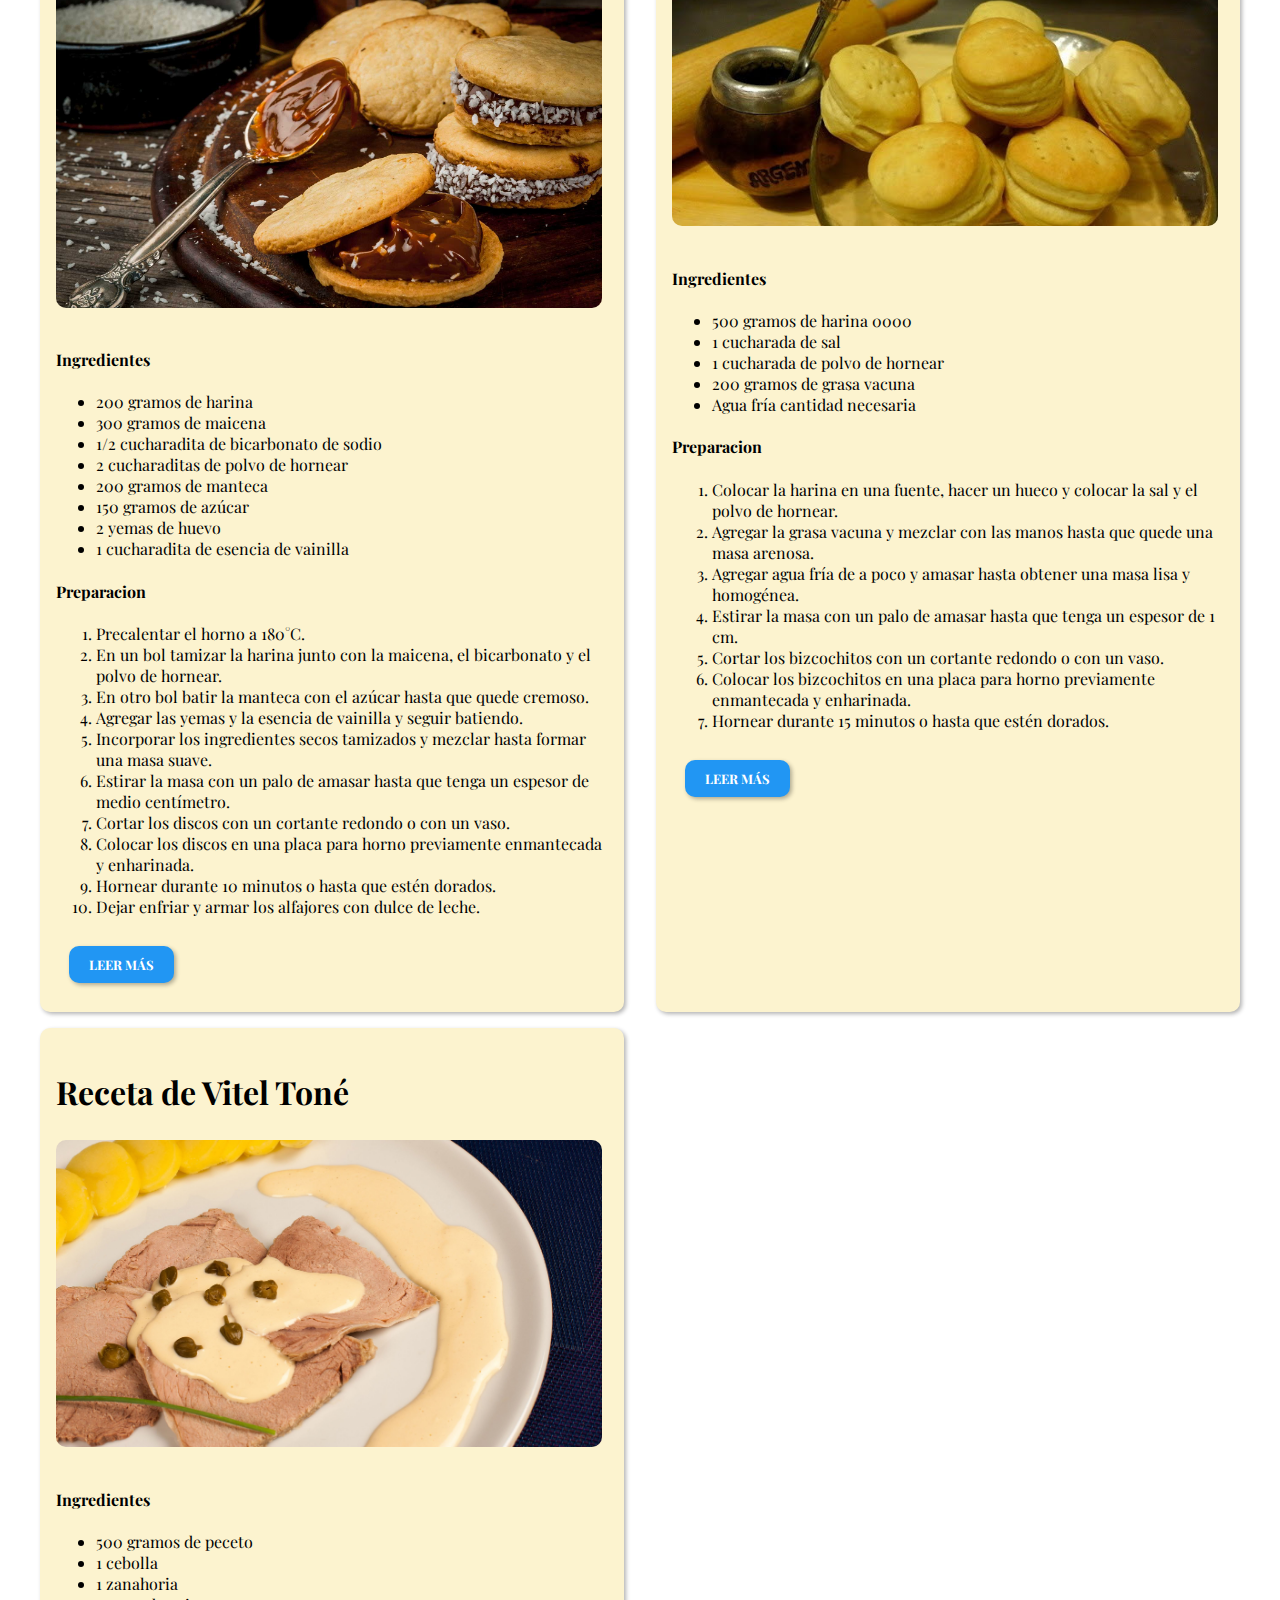
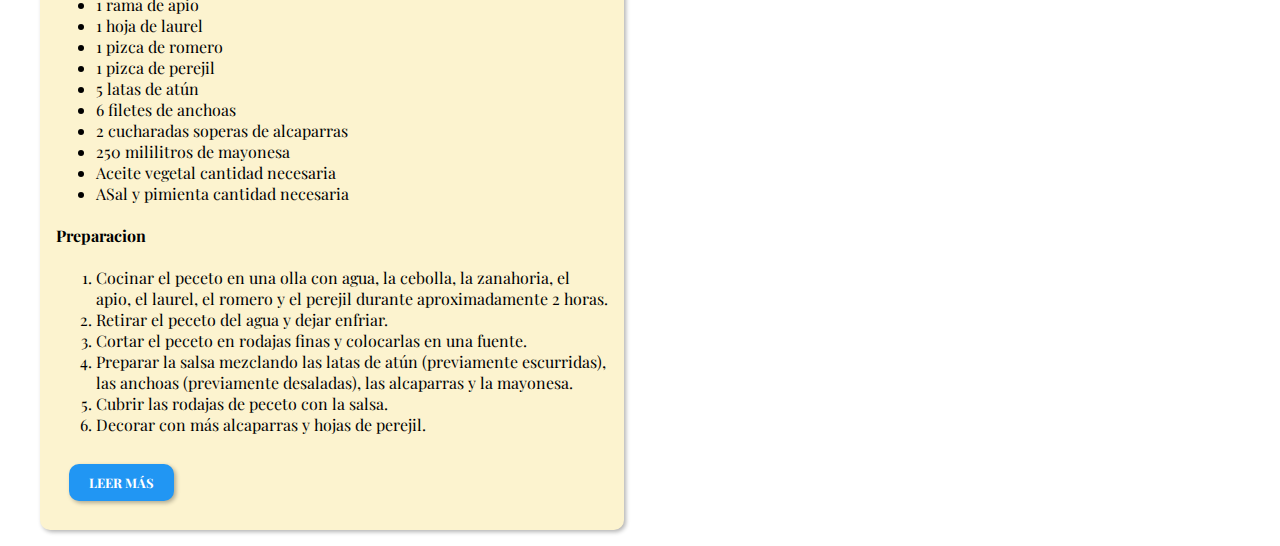
<file: proyecto/html/recetas.html>
<!DOCTYPE html>
<html lang="es">
    <head>
    <meta charset="utf-8"> 
    <meta name="viewport" content="width=device-width, initial-scale=1"> 
    <title>Comidas Tradicionales</title>
    <link href="https://cdn.jsdelivr.net/npm/bootstrap@5.3.0-alpha3/dist/css/bootstrap.min.css" rel="stylesheet" integrity="sha384-KK94CHFLLe+nY2dmCWGMq91rCGa5gtU4mk92HdvYe+M/SXH301p5ILy+dN9+nJOZ" crossorigin="anonymous"> 
    <link rel="preconnect" href="https://fonts.googleapis.com">
<link rel="preconnect" href="https://fonts.gstatic.com" crossorigin>
<link href="https://fonts.googleapis.com/css2?family=Playfair+Display&display=swap" rel="stylesheet">
<link rel="stylesheet" href="../css/styles.css">
    </head> 
    <body> 
    
     
     <nav class="skip-list">
      <ul>
           <li><a href="#contenido">CONTENIDO</a></li>
           <li><a href="#barra-navegacion">BARRA DE NAVEGACIÓN</a></li>
         
      </ul>
  </nav>
     <header>
         <div id="titulo">
            <img src="../img/logo.png.jpeg">
             <h1>Comidas Tradicionales Argentinas</h1>
             
         </div>
         <div id="barra-navegacion">
             <nav class="navbar navbar-expand-lg bg-body-tertiary">
  <div class="container-fluid">
    <a class="navbar-brand" href="#"></a>
    <button class="navbar-toggler" type="button" data-bs-toggle="collapse" data-bs-target="#navbarNavDropdown" aria-controls="navbarNavDropdown" aria-expanded="false" aria-label="Toggle navigation">
      <span class="navbar-toggler-icon"></span>
    </button>
    <div class="collapse navbar-collapse" id="navbarNavDropdown">
              <ul class="navbar-nav">
                <li class="nav-item">
                  <a class="nav-link active" aria-current="page" href="../index.html">Inicio</a>
                </li>
                <li class="nav-item">
                  <a class="nav-link" href="recetas.html">Recetas</a>
                </li>
                <li class="nav-item">
                  <a class="nav-link" href="restaurantes.html">Restaurantes</a>
                </li>
                <li class="nav-item">
                  <a class="nav-link" href="formulario.html">Formulario</a>
                </li>
              
              </ul>
            </li>
          </ul>
        </div>
      </div>
    </nav>
 </div>
     </header>
     <main id="contenido">
       
             <div class="contenedor dos-columnas">
        <article class="entrada-blog">
            <h2 id="locro">Receta de Locro</h2>
            <figure>
                <img src="../img/receta1.jpg" alt="PLATO DE LOCRO">
            </figure>
            <div class="receta">
              <h4>Ingredientes</h4>

                <nav class="ingredientes">
                  <ul>
                    <li>500 gramos de maíz blanco partido</li>
                    <li>250 gramos de porotos blancos
                    </li>
                    <li>1 kilo de falda</li>
                    <li>1 kilo de panceta</li>
                    <li>1 kilo de chorizo colorado</li>
                    <li>1 kilo de zapallo o calabaza</li>
                    <li>3 cebollas</li>
                    <li>2 cebollas de verdeo</li>
                    <li>1 puerro</li>
                    <li>Aceite de maíz c/n</li>
                    <li>Sal y pimienta a gusto</li>

                   </ul>

              </nav>
              <h4>Preparacion</h4>
              <nav class="preparacion">
                <ul>
                  <li>Remojar los porotos y el maíz en agua durante toda la noche.</li>
                  <li>Cortar la carne en cubos pequeños y las verduras en rodajas o cubos.</li>
                  <li> En una olla grande, colocar los porotos y el maíz con los vegetales (apartar un poco de cebolla y apio). Reservar los chorizos, los cortes de carne, la panceta y el zapallo.</li>
                  <li>Cubrir con 3 a 5 litros de agua y cocinar a fuego lento.</li>
                  <li>Desgrasar el chorizo y el cuerito en una olla y el chorizo colorado en otra. Lo ponés al fuego y lo dejás hervir 10 minutos.</li>
                  <li>Agregar las carnes a la olla del locro y cocinar durante una hora.</li>
                  <li> Agregar el zapallo o calabaza cortado en cubos y cocinar durante media hora más.</li>
                  <li>Servir caliente.</li>
                </ul>
              </nav>
            </div>
           
            <a href="https://locroargentino.com/">Leer más</a>
        </article>
        <article class="entrada-blog">
          <h2 id="empanadas">Receta de Empanadas Tucumanas</h2>
            <img src="../img/receta2.jpg" alt="empanadas">
            <div class="receta">
             
              <h4>Ingredientes</h4>
              <nav class="ingredientes">
                <ul>
                  <li>1 kilo de matambre</li>
                  <li>1/2 kilo de cebolla</li>
                  <li> 1/2 taza de grasa vacuna</li>
                  <li> 1/2 taza de ají molido</li>
                  <li>1 cucharada de comino</li>
                  <li>1 cucharada de pimentón dulce</li>
                  <li>Sal y pimienta a gusto</li>
                  
                </ul>
              </nav>
              <h4>Preparacion</h4>
              <nav class="preparacion">
                <ul> 
                  <li>En un sartén al fuego derretir la grasa. Cuando esto se logra agregar la cebolla bien picada y una pizca de sal. Cocinar a fuego medio por 5 minutos.</li>
                  <li>Pasado el tiempo agregar el matambre tiernizado y picado en pequeñas tiras. Cocinar por 10 minutos más.</li>
                  <li>Agregar el ají molido, el comino y el pimentón dulce. Mezclar bien y cocinar por 5 minutos más.</li>
                  <li>Dejar enfriar la mezcla.</li>
                  <li>Estirar la masa para empanadas y cortar discos con un cortante redondo o con un vaso.</li>
                  <li>Colocar los discos en una placa para horno previamente enmantecada y enharinada.</li>
                  <li>Rellenar cada disco con una cucharada de la mezcla de matambre.</li>
                  <li>Cerrar las empanadas y pintarlas con huevo batido.</li>
                  <li>Hornear durante 20 minutos o hasta que estén doradas.</li>
                </ul>
              </nav>
            </div>
            <a href="https://www.paulinacocina.net/empanadas-tucumanas/27063">Leer más</a>
        </article>
        <article class="entrada-blog">
          <h2 id="alfajorcitos">Receta de Alfaorcitos de Maicena</h2>
          <img src="../img/receta3.jpg" alt="alfajorcitos de Maicena">
          <div class="receta">

            <h4>Ingredientes</h4>
              <nav class="ingredientes">
                <ul>
                 <li>200 gramos de harina</li>
                 <li>300 gramos de maicena</li>
                 <li>1/2 cucharadita de bicarbonato de sodio</li>
                 <li>2 cucharaditas de polvo de hornear</li>
                 <li> 200 gramos de manteca</li>
                 <li>150 gramos de azúcar</li>
                 <li> 2 yemas de huevo</li>
                 <li>1 cucharadita de esencia de vainilla</li>
                
                </ul>
              </nav>
              <h4>Preparacion</h4>
              <nav class="preparacion">
                <ul>
                  <li>Precalentar el horno a 180°C.</li>
                  <li>En un bol tamizar la harina junto con la maicena, el bicarbonato y el polvo de hornear.</li>
                  <li>En otro bol batir la manteca con el azúcar hasta que quede cremoso.</li>
                  <li>Agregar las yemas y la esencia de vainilla y seguir batiendo.</li>
                  <li>Incorporar los ingredientes secos tamizados y mezclar hasta formar una masa suave.</li>
                  <li>Estirar la masa con un palo de amasar hasta que tenga un espesor de medio centímetro.</li>
                  <li>Cortar los discos con un cortante redondo o con un vaso.</li>
                  <li>Colocar los discos en una placa para horno previamente enmantecada y enharinada.</li>
                  <li>Hornear durante 10 minutos o hasta que estén dorados.</li>
                  <li>Dejar enfriar y armar los alfajores con dulce de leche.</li>

                </ul>
              </nav>
            </div>
          <a href="https://www.recetasgratis.net/receta-de-alfajores-de-maicena-originales-36363.html">Leer más</a>
        </article>
        <article class="entrada-blog">
          <h2>Receta de Bizcochitos Salados</h2>
          <img src="../img/receta4.jpg" alt="bizcochitos salados acompañando un mate">
          <div class="receta">
            <h4>Ingredientes</h4>
            <nav class="ingredientes">
              <ul>
                <li>500 gramos de harina 0000
                </li>
                <li>1 cucharada de sal</li>
                  <li>1 cucharada de polvo  de hornear</li>
                  <li>200 gramos de grasa vacuna</li>
                  <li>Agua fría cantidad necesaria</li>
                
              </ul>
            </nav>
            <h4>Preparacion</h4>
            <nav class="preparacion">
              <ul>
                <li>Colocar la harina en una fuente, hacer un hueco y colocar la sal y el polvo de hornear.</li>
                <li>Agregar la grasa vacuna y mezclar con las manos hasta que quede una masa arenosa.</li>
                <li>Agregar agua fría de a poco y amasar hasta obtener una masa lisa y homogénea.</li>
                <li>Estirar la masa con un palo de amasar hasta que tenga un espesor de 1 cm.</li>
                <li>Cortar los bizcochitos con un cortante redondo o con un vaso.</li>
                <li>Colocar los bizcochitos en una placa para horno previamente enmantecada y enharinada.</li>
                <li>Hornear durante 15 minutos o hasta que estén dorados.</li>
               
              </ul>
            </nav>
          </div>
          <a href="https://cookpad.com/es/recetas/16818363-bizcochitos-estilo-don-satur">Leer más</a>
        </article>
       <article class="entrada-blog">
        <h2>Receta de Vitel Toné</h2>
          <img src="../img/receta5.jpg" alt="Vitel toné">
          <div class="receta">
            <h4>Ingredientes</h4>
            <nav class="ingredientes">
              <ul>
                <li>500 gramos de peceto</li>
                <li>1 cebolla</li>
                <li>1 zanahoria</li>
                <li>1 rama de apio</li>
                <li>1 hoja de laurel</li>
                <li>1 pizca de romero</li>
                <li>1 pizca de perejil</li>
                <li>5 latas de atún</li>
                <li>6 filetes de anchoas</li>
                <li>2 cucharadas soperas de alcaparras</li>
                <li>250 mililitros de mayonesa</li>
                <li>Aceite vegetal cantidad necesaria</li>
                <li>ASal y pimienta cantidad necesaria</li>
              
              </ul>
            </nav>
            <h4>Preparacion</h4>
            <nav class="preparacion">
              <ul>
                <li>Cocinar el peceto en una olla con agua, la cebolla, la zanahoria, el apio, el laurel, el romero y el perejil durante aproximadamente 2 horas.</li>
                <li>Retirar el peceto del agua y dejar enfriar.</li>
                <li>Cortar el peceto en rodajas finas y colocarlas en una fuente.</li>
                <li>Preparar la salsa mezclando las latas de atún (previamente escurridas), las anchoas (previamente desaladas), las alcaparras y la mayonesa.</li>
                <li>Cubrir las rodajas de peceto con la salsa.</li>
                <li>Decorar con más alcaparras y hojas de perejil.</li>
               
              </ul>
            </nav>

          </div>
          <a href="https://www.recetasgratis.net/receta-de-vitel-tone-73798.html">Leer más</a>
        </article>
        
    </div>
      
     </main>




     <script src="https://cdn.jsdelivr.net/npm/bootstrap@5.3.0-alpha3/dist/js/bootstrap.bundle.min.js" integrity="sha384-ENjdO4Dr2bkBIFxQpeoTz1HIcje39Wm4jDKdf19U8gI4ddQ3GYNS7NTKfAdVQSZe" crossorigin="anonymous"></script>
    </body>
</html>
</file>
<file: css/styles.css>
body{
    font-family: 'Playfair Display', serif;
    margin: 0;
    padding: 0%;
    border: 0;

}

@media (min-width: 320px){
    .skip-list li{
	padding: 0.7em;
	display: flex;
}
.skip-list ul{
	display: flex;
	flex-direction: row;
	justify-content: left;
}

a {
	color: #130b0b;
	text-decoration: none;
    font-size: small;
    font-weight: bold;
}

a:hover,
a:focus {
	text-decoration: underline;
   
}

#titulo{
    display: flex;
    flex-direction: row;
    text-align: center;
    
}
#titulo img{
    width: 5.5em;
    height: 5em;
    float: inline-start;
    margin: 0%;
}
h1{
font-size: 1.5em;
}
#barra-navegacion ul:first-child{
    margin-top: 1em;
}
#barra-navegacion a:hover,
#barra-navegacion a:focus{

    background-color: #BA4A00 ;
    color: white;
}
#barra-navegacion a{
    list-style: none;
    text-decoration: none;
    padding-left: 1em;
    border-top-right-radius: 10px;
    border-bottom-right-radius:10px ;
}


/*   Inicio  */


.carrusel h5,.carrusel p{
    text-shadow: 2px 2px rgba(0, 0, 0, 0.3);
}
.carrusel a{
    font-weight: bolder;
}

.sobreNosotros {
    width: 100%;
   color: white;
   font-size: 2em;
    padding: 1.5em;
    text-align: center;
    font-size: 18px;
    background-color: #b47705;
}
.sobreNosotros h2{
font-weight: bold;
padding: 2em;
background-color: #bb5729;
border-radius: 15PX;

}
footer{
    text-align: center;
    background-color: #BA4A00;
    color: white;
    padding: 1em;
}
.contactos{
    display: flex;
    flex-direction: row;
    justify-content: space-around;
}
.contactos a{
    background-color: #000;
    color: white;
    border-radius: 10px;
    padding: 1em;
}

/* recetas */
.entrada-blog{
    background-color: #FCF3CF;
    border-radius:10px;
    box-shadow: 2px 2px 4px rgba(0, 0, 0, 0.3);
    margin-bottom: 1em;
    padding: 1em;
}
.entrada-blog img {
    max-width: 99%;
    border-radius: 10px;

   
}

.entrada-blog h2 {
    font-size: 2rem;
}

.contenedor {
    max-width: 1200px;
    width: 95%;
    margin: 0 auto;
}

.entrada-blog a {
    display: inline-block;
    background-color: #2196F3;
    color: white;
    padding: 10px 20px;
    border-radius: 10px;
    box-shadow: 2px 2px 4px rgba(0, 0, 0, 0.3);
    text-decoration: none;
    font-weight: bold;
    text-transform: uppercase;
    margin: 1em;
}
.entrada-blog a:focus, .entrada-blog a:hover {
    background-color: rgb(255, 169, 88);
}
.entrada{
    padding-top: 1em;
}

.preparacion li{
    list-style: decimal;
}
.btn-scroll-to-top {
    display: none;
    position: fixed;
    bottom: 20px;
    right: 20px;
    width: 40px;
    height: 40px;
    font-size: 24px;
    border: none;
    background-color: rgba(240, 236, 40, 0.5);
    color: #0e1df1;
    cursor: auto;
    transition: opacity 1s ease;
  
  }
  
  .btn-scroll-to-top:hover {
    opacity: 0.8;
  }
  /*  restaurante  */
  .aclaracion {
    justify-self: center;
    border: yellow 0.3em solid;
    padding: 1em;
    margin: 1em;
    border-radius: 10px;
  }
  .mapa{
    width: 15em;
    height: 10em;
  }

/*Formulario*/
h3 {
    text-align: center;
}

.formulario {
    display: grid;
    grid-template-columns: 1fr 1fr;
    gap: 30px;
    margin-left: 40px;
    margin-right: 40px;
}

.formulario__label {
    display: block;
    font-weight: 700;
    padding: 10px;
    cursor: pointer;
}

.formulario__grupo-input {
    position: relative;
}

.formulario__input {
    width: 100%;
    background: #FCF3CF;
    border: 1px solid #a8a6a6;
    border-radius: 3px;
    height: 45px;
    line-height: 45px;
    padding: 0 40px 0 10px;
    transition: .3s ease all;
}

.formulario__input:focus {
    border: 3px solid #0075ff;
    outline: none;
    box-shadow: 3px 0px 30px rgba(163, 163, 163, 0.4);
}

.formulario__input-error {
    font-size: 12px;
    margin-bottom: 0;
    display: none;
}

.formulario__input-error-activo {
    display: block;
}

.formulario__validacion-estado {
    position: absolute;
    right: 10px;
    bottom: 15px;
    z-index: 100;
    font-size: 16px;
    opacity: 0;
}

.formulario__mensaje,
.formulario__btn-enviar,
.formulario-correo {
    grid-column: span 2;
}

.formulario__mensaje {
    height: 45px;
    line-height: 45px;
    background: #f66868;
    padding: 0 15px;
    border-radius: 3px;
    display: none;
}

.formulario__mensaje-activo {
    display: block;
}

.formulario__mensaje p {
    margin: 0;
}

.formulario__btn-enviar {
    display: flex;
    flex-direction: column;
    align-items: center;
}

.formulario_btn {
    height: 45px;
    line-height: 45px;
    width: 30%;
    background: #000;
    color: #fff;
    font-weight: bold;
    border: none;
    border-radius: 3px;
    cursor: pointer;
    transition: .1s ease all;
}

.formulario_btn:hover {
    box-shadow: 3px 0 30px rgba(163, 163, 163, 1);
}

.formulario__mensaje-exito {
    font-size: 14px;
    color: #119200;
    display: none;
}

.formulario__mensaje-exito-activo {
    display: block;
}

/* Estilo Validacion Formulario*/
.formulario__grupo-correcto
.formulario__validacion-estado {
    color: #1ed12d;
    opacity: 1;
}

.formulario__grupo-incorrecto
.formulario__label {
    color: #bb2929;
}

.formulario__grupo-incorrecto 
.formulario__validacion-estado {
    color: #bb2929;
    opacity: 1;
}

.formulario__grupo-incorrecto 
.formulario__input {
    border: 3px solid #bb2929;
}
}


@media (min-width:480px) {
    #titulo img{
        width: 10%;
        float: inline-start;
        margin: 0%;
    }
    h1{
    padding-top: 0.19em;
    font-size: 3rem;
    text-align: start;
    
    }
    #barra-navegacion ul:first-child {
        margin-top: 0;
    }
    #barra-navegacion a{
       
        font-weight: bold;
        border-radius: 0%;
    }
   


   
   /* recetas */
    .dos-columnas {
        display: grid;
        grid-template-columns: repeat(2, 1fr);
        column-gap: 2rem;
    }
	
   /*  formulario  */
	
    .formulario {
        grid-template-columns: 1fr;
    }

    .formulario__mensaje,
    .formulario__btn-enviar,
    .formulario-correo {
        grid-column: 1;
    }

    .formulario__btn-enviar {
        width: 100%;
    }

    

    /* restaurate */

    .mapa{
        width: 30em;
        height: 20em;
    }


}

@media (min-width:1440px){
   #barra-navegacion a{
    font-size: 2em;
    text-align: center;
   }
    .entrada{
        font-size: 20px;

    }
    .entrada-blog h2{
       padding: 1em;
       text-align: center;
    }
    .dos-columnas{
       min-width: 98%;
       max-width: 100%;
    }
   .mapa{
    width: 32em;
   }
}
</file>
<file: proyecto/css/styles.css>
body{
    font-family: 'Playfair Display', serif;
    margin: 0;
    padding: 0%;
    border: 0;
}

.skip-list li{
	padding: 0.7em;
	display: flex;
}

.skip-list ul{
	display: flex;
	flex-direction: row;
	justify-content: left;
}

a {
	color: #130b0b;
	text-decoration: none;
    font-size: small;
    font-weight: bold;
}

a:hover,
a:focus {
	text-decoration: underline;   
}

#titulo{
    display: flex;
    flex-direction: row;
    text-align: center;
}

#titulo img{
    width: 5.5em;
    height: 5em;
    float: inline-start;
    margin: 0%;
}

h1{
font-size: 1.5em;
}

#barra-navegacion ul:first-child{
    margin-top: 1em;
}

#barra-navegacion a:hover,
#barra-navegacion a:focus{
    background-color: #BA4A00 ;
    color: white;
}

#barra-navegacion a{
    list-style: none;
    text-decoration: none;
    padding-left: 1em;
    border-top-right-radius: 10px;
    border-bottom-right-radius:10px ;
}

/*   Inicio  */

.carrusel h5,.carrusel p{
    text-shadow: 2px 2px rgba(0, 0, 0, 0.3);
}

.carrusel a{
    font-weight: bolder;
}

/* recetas */
.entrada-blog{
    background-color: #FCF3CF;
    border-radius:10px;
    box-shadow: 2px 2px 4px rgba(0, 0, 0, 0.3);
    margin-bottom: 1em;
    padding: 1em;
}

.entrada-blog img {
    max-width: 99%;
    border-radius: 10px;   
}

.entrada-blog h2 {
    font-size: 2rem;
}

.contenedor {
    max-width: 1200px;
    width: 95%;
    margin: 0 auto;
}

.entrada-blog a {
    display: inline-block;
    background-color: #2196F3;
    color: white;
    padding: 10px 20px;
    border-radius: 10px;
    box-shadow: 2px 2px 4px rgba(0, 0, 0, 0.3);
    text-decoration: none;
    font-weight: bold;
    text-transform: uppercase;
    margin: 1em;
}

.entrada-blog a:focus, .entrada-blog a:hover {
    background-color: rgb(255, 169, 88);
}

.receta{
    padding-top: 1em;
}

.entrada-blog h4{
    padding-top: ;
}

.preparacion li{
    list-style: decimal;
}

@media (min-width:480px) {
    #titulo img{
        width: 10%;
        float: inline-start;
        margin: 0%;
    }
    h1{
    padding-top: 0.19em;
    font-size: 3rem;
    text-align: start;
    }
	
    #barra-navegacion ul:first-child {
        margin-top: 0;
    }
	
    #barra-navegacion a{
       
        font-weight: bold;
        border-radius: 0%;
    }
   
   /* recetas */
    .dos-columnas {
        display: grid;
        grid-template-columns: repeat(2, 1fr);
        column-gap: 2rem;
    }
}

/*Formulario*/
h3 {
    text-align: center;
}

.formulario {
    display: grid;
    grid-template-columns: 1fr 1fr;
    gap: 30px;
    margin-left: 40px;
    margin-right: 40px;
}

.formulario__label {
    display: block;
    font-weight: 700;
    padding: 10px;
    cursor: pointer;
}

.formulario__grupo-input {
    position: relative;
}

.formulario__input {
    width: 100%;
    background: #FCF3CF;
    border: 1px solid #a8a6a6;
    border-radius: 3px;
    height: 45px;
    line-height: 45px;
    padding: 0 40px 0 10px;
    transition: .3s ease all;
}

.formulario__input:focus {
    border: 3px solid #0075ff;
    outline: none;
    box-shadow: 3px 0px 30px rgba(163, 163, 163, 0.4);
}

.formulario__input-error {
    font-size: 12px;
    margin-bottom: 0;
    display: none;
}

.formulario__input-error-activo {
    display: block;
}

.formulario__validacion-estado {
    position: absolute;
    right: 10px;
    bottom: 15px;
    z-index: 100;
    font-size: 16px;
    opacity: 0;
}

.formulario__mensaje,
.formulario__btn-enviar,
.formulario-correo {
    grid-column: span 2;
}

.formulario__mensaje {
    height: 45px;
    line-height: 45px;
    background: #f66868;
    padding: 0 15px;
    border-radius: 3px;
    display: none;
}

.formulario__mensaje-activo {
    display: block;
}

.formulario__mensaje p {
    margin: 0;
}

.formulario__btn-enviar {
    display: flex;
    flex-direction: column;
    align-items: center;
}

.formulario_btn {
    height: 45px;
    line-height: 45px;
    width: 30%;
    background: #000;
    color: #fff;
    font-weight: bold;
    border: none;
    border-radius: 3px;
    cursor: pointer;
    transition: .1s ease all;
}

.formulario_btn:hover {
    box-shadow: 3px 0 30px rgba(163, 163, 163, 1);
}

.formulario__mensaje-exito {
    font-size: 14px;
    color: #119200;
    display: none;
}

.formulario__mensaje-exito-activo {
    display: block;
}

/* Estilo Validacion Formulario*/
.formulario__grupo-correcto
.formulario__validacion-estado {
    color: #1ed12d;
    opacity: 1;
}

.formulario__grupo-incorrecto
.formulario__label {
    color: #bb2929;
}

.formulario__grupo-incorrecto 
.formulario__validacion-estado {
    color: #bb2929;
    opacity: 1;
}

.formulario__grupo-incorrecto 
.formulario__input {
    border: 3px solid #bb2929;
}

/*Mediaqueries*/
@media screen and (max-width:800px) {
    .formulario {
        grid-template-columns: 1fr;
    }

    .formulario__mensaje,
    .formulario__btn-enviar,
    .formulario-correo {
        grid-column: 1;
    }

    .formulario__btn-enviar {
        width: 100%;
    }
}
</file>
<file: proyecto/Cards_Restaurantes/css/style.css>
body {
    font-family: 'Playfair Display', serif;
    font-size: 20px;
    font-weight: 400;
    background: white;
}


.container {
    display: flex;
    justify-content: center;
    flex-wrap: wrap;
    align-items: flex-end;
    height: 100vh;

}

.cards {
    height: 500px;
    width: 500px;
    margin: 20px;
    background-color: #FCF3CF;
    border-radius: 20px;
    transition: 0.2s;
    position: relative;
    overflow: hidden;

}

.card_img img {
    width: 100%;
    height: 200px;
    border-radius: 10px 10px 0px 0px;
}

.card_body h2 {
    text-align: center;
}

.card_footer {
    display: flex;
    /* justify-content: center; */
    justify-content: flex-end;
    align-items: flex-end;

}

.social-buttons {
    display: flex;
    justify-content: flex-start;
    align-items: flex-end;
    margin-top: 0%;
    margin-bottom: 0%;
    padding-bottom: 0%;
    position: absolute;
    bottom: 0;
    left: 0;
}

.card_footer button {

    width: 98px;
    background: #a97575;
    color: white;
    border-radius: 15px;
    border: 2px solid;
    padding: 6px;
    font-size: 14px;
    cursor: pointer;
    margin-bottom: auto;
    border-right: 0px;
    transition: 0.2s;

}

.card_footer button:hover {
    background-color: #FCF3CF;
    color: #491d1d;
    border: 2px solid #491d1d;
}

.cards:hover {
    box-shadow: 3.9px 7.8px 7.8px hsl(0deg 0% 0% / 0.38);
}
</file>
<file: proyecto/Cards_Restaurantes/css/styleMenu.css>
* {
    box-sizing: border-box;
    margin: 0;
    padding: 0;
}

* body {
    font-family: 'Playfair Display', serif;
    margin: 20px;
}

a {
    text-decoration: none;
    color: #130b0b;
    font-size: 95%;
    -webkit-font-smoothing: antialiased;
    -moz-osx-font-smoothing: grayscale;
}

header {
    /* display: flex;
    /* min-height: 70%; */
    /* justify-content: space-between;
    align-items: flex-start; */
    padding: 10px;
    overflow: auto;
}

.logo {
    float: left;
    display: flex;
    align-items: center;
    /* margin-bottom: 10px; */
}

.logo img {
    height: 50px;
    margin-right: 10px;
}

nav {
    /* list-style: none;
    text-decoration: none;
    padding-left: 1em;
    border-top-right-radius: 10px;
    border-bottom-right-radius:10px ; */
    display: flex;
    align-items: center;
    justify-content: flex-start;
    margin-left: 20px;
    margin-top: 4em;
    width: 100%;
}

nav a {
    font-weight: 600;
    /* padding-right: 10px; */
    padding: 0 10px;

}

nav a:hover {
    background-color: #BA4A00;
    color: white;
}

@media (max-width:700px) {
    header {
        flex-direction: column;
        align-items: flex-start;
    }

    nav {
        flex-wrap: wrap;
        justify-content: center;
        margin-top: 5px;
    }
}
</file>
